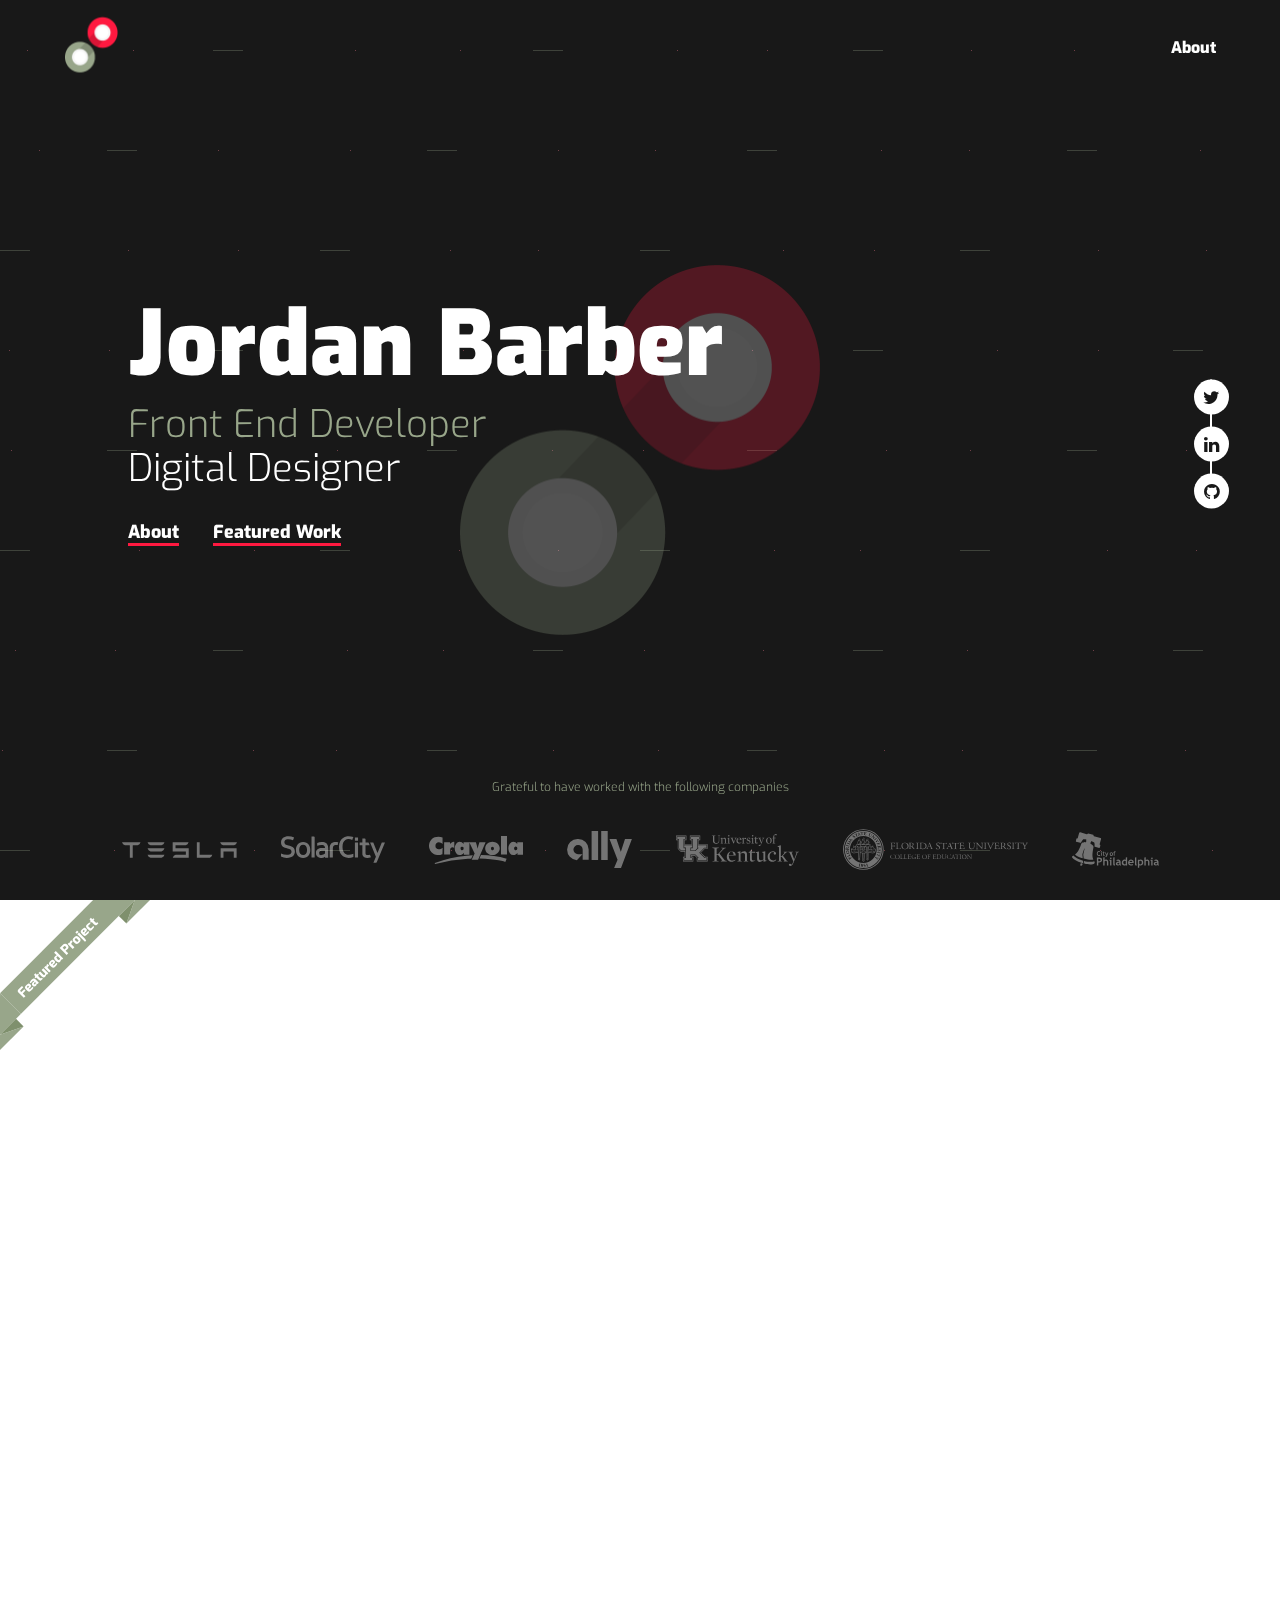
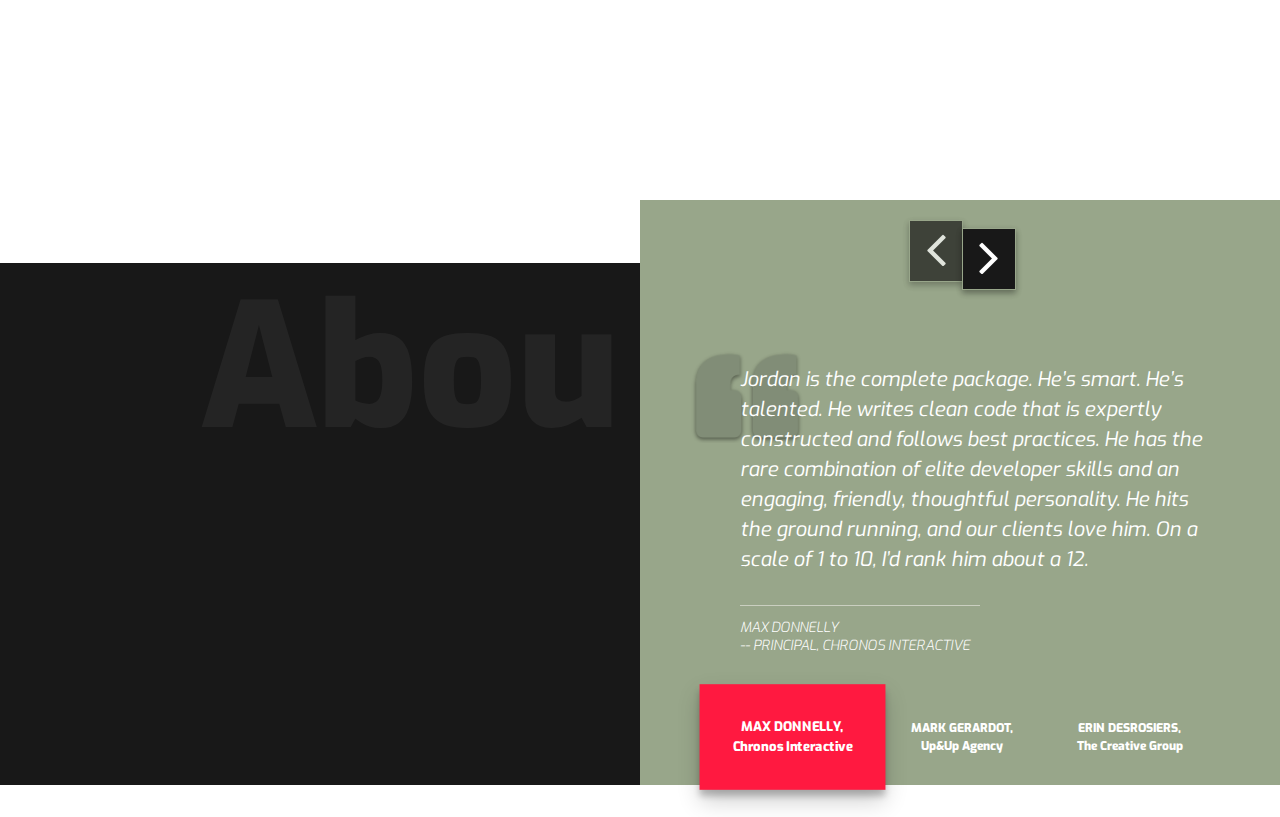
<file: index.html>
<!DOCTYPE html>

<html lang="en-US" >

<head>
    <title>Jordan Barber - Hello world!</title>
    <meta http-equiv="X-UA-compatible" content="IE=edge" />
    <meta charset="utf-8">
    <meta name="viewport" content="width=device-width, initial-scale=1">
    <link rel="apple-touch-icon" href="https://wjbarber3.github.io/portfolio/wp-content/themes/jordan/apple-touch-icon.png">
    <link rel="apple-touch-icon-precomposed" href="https://wjbarber3.github.io/portfolio/wp-content/themes/jordan/apple-touch-icon-precomposed.png">
    <link rel="icon" type="image/png" href="https://wjbarber3.github.io/portfolio/favicon-32x32.png" sizes="32x32">
    <link href="https://fonts.googleapis.com/css?family=Exo:400,400i,800" rel="stylesheet">
    <link rel='dns-prefetch' href='https://wjbarber3.github.io/portfolio' />
<link rel='dns-prefetch' href='//s.w.org' />
		<script type="text/javascript">
			window._wpemojiSettings = {"baseUrl":"https:\/\/s.w.org\/images\/core\/emoji\/2.3\/72x72\/","ext":".png","svgUrl":"https:\/\/s.w.org\/images\/core\/emoji\/2.3\/svg\/","svgExt":".svg","source":{"concatemoji":"https:\/\/wjbarber3.github.io\/portfolio\/wp-includes\/js\/wp-emoji-release.min.js?ver=5.0-alpha-42430"}};
			!function(a,b,c){function d(a,b){var c=String.fromCharCode;l.clearRect(0,0,k.width,k.height),l.fillText(c.apply(this,a),0,0);var d=k.toDataURL();l.clearRect(0,0,k.width,k.height),l.fillText(c.apply(this,b),0,0);var e=k.toDataURL();return d===e}function e(a){var b;if(!l||!l.fillText)return!1;switch(l.textBaseline="top",l.font="600 32px Arial",a){case"flag":return!(b=d([55356,56826,55356,56819],[55356,56826,8203,55356,56819]))&&(b=d([55356,57332,56128,56423,56128,56418,56128,56421,56128,56430,56128,56423,56128,56447],[55356,57332,8203,56128,56423,8203,56128,56418,8203,56128,56421,8203,56128,56430,8203,56128,56423,8203,56128,56447]),!b);case"emoji":return b=d([55358,56794,8205,9794,65039],[55358,56794,8203,9794,65039]),!b}return!1}function f(a){var c=b.createElement("script");c.src=a,c.defer=c.type="text/javascript",b.getElementsByTagName("head")[0].appendChild(c)}var g,h,i,j,k=b.createElement("canvas"),l=k.getContext&&k.getContext("2d");for(j=Array("flag","emoji"),c.supports={everything:!0,everythingExceptFlag:!0},i=0;i<j.length;i++)c.supports[j[i]]=e(j[i]),c.supports.everything=c.supports.everything&&c.supports[j[i]],"flag"!==j[i]&&(c.supports.everythingExceptFlag=c.supports.everythingExceptFlag&&c.supports[j[i]]);c.supports.everythingExceptFlag=c.supports.everythingExceptFlag&&!c.supports.flag,c.DOMReady=!1,c.readyCallback=function(){c.DOMReady=!0},c.supports.everything||(h=function(){c.readyCallback()},b.addEventListener?(b.addEventListener("DOMContentLoaded",h,!1),a.addEventListener("load",h,!1)):(a.attachEvent("onload",h),b.attachEvent("onreadystatechange",function(){"complete"===b.readyState&&c.readyCallback()})),g=c.source||{},g.concatemoji?f(g.concatemoji):g.wpemoji&&g.twemoji&&(f(g.twemoji),f(g.wpemoji)))}(window,document,window._wpemojiSettings);
		</script>
		<style type="text/css">
img.wp-smiley,
img.emoji {
	display: inline !important;
	border: none !important;
	box-shadow: none !important;
	height: 1em !important;
	width: 1em !important;
	margin: 0 .07em !important;
	vertical-align: -0.1em !important;
	background: none !important;
	padding: 0 !important;
}
</style>
<link rel='stylesheet' id='main_css-css'  href='https://wjbarber3.github.io/portfolio/wp-content/themes/jordan/compiled_css/main.style.css?ver=1515553202' type='text/css' media='screen' />
<link rel='stylesheet' id='aos_style-css'  href='https://wjbarber3.github.io/portfolio/wp-content/themes/jordan/aos/aos.css?ver=1499559636' type='text/css' media='screen' />
<link rel='stylesheet' id='font_awesome-css'  href='https://wjbarber3.github.io/portfolio/wp-content/themes/jordan/font-awesome/font-awesome.min.css?ver=1460730994' type='text/css' media='screen' />
<script type='text/javascript' src='https://wjbarber3.github.io/portfolio/wp-includes/js/jquery/jquery.js?ver=1.12.4'></script>
<script type='text/javascript' src='https://wjbarber3.github.io/portfolio/wp-includes/js/jquery/jquery-migrate.min.js?ver=1.4.1'></script>
<script type='text/javascript' src='https://wjbarber3.github.io/portfolio/wp-content/themes/jordan/aos/aos.js?ver=1499559636'></script>
<script type='text/javascript' src='https://wjbarber3.github.io/portfolio/wp-content/themes/jordan/js/main.js?ver=1515115408'></script>
<link rel='https://api.w.org/' href='https://wjbarber3.github.io/portfolio/wp-json/' />
<link rel="EditURI" type="application/rsd+xml" title="RSD" href="https://wjbarber3.github.io/portfolio/xmlrpc.php?rsd" />
<link rel="wlwmanifest" type="application/wlwmanifest+xml" href="https://wjbarber3.github.io/portfolio/wp-includes/wlwmanifest.xml" /> 
<meta name="generator" content="WordPress 5.0-alpha-42430" />
</head>

<body class="home blog hello-world" >

<svg xmlns="http://www.w3.org/2000/svg" style="display:none;">

	<!-- Main logo -->
	<symbol id="logo" viewbox="0 0 53.4 55">
	</symbol>

	<!-- Tesla -->
	<symbol id="tesla" viewbox="0 0 114.77 15.7">
		<path fill-rule="evenodd" d="M98.44 6.13l15.94.02v9.49h-2.83V9.3h-10.28v6.34h-2.83V6.13M53.42 3.1h10.1A4.29 4.29 0 0 0 66.47 0H50.59v9.29h13.14v3.25H53.56a4.53 4.53 0 0 0-2.92 3l-.05.12h16V6.21H53.42V3.1zM87.66 15.58a4.3 4.3 0 0 0 2.48-3.08H77.5L77.52 0h-2.83v15.54h13zM100.91 3.14h10.93A4.51 4.51 0 0 0 114.77 0H97.89a4.63 4.63 0 0 0 3 3.09zM28.46 3.2h10.95a4.66 4.66 0 0 0 3-3.14H25.49a4.66 4.66 0 0 0 3 3.14zM28.46 15.68h10.95a4.66 4.66 0 0 0 3-3.15H25.49a4.66 4.66 0 0 0 3 3.15zM0 0a4.68 4.68 0 0 0 3 3.15h4.6l.23.11V15.7h2.88V3.26l.26-.11h4.61A4.7 4.7 0 0 0 18.5 0H0zM28.46 9.3h10.95a4.65 4.65 0 0 0 3-3.14H25.49a4.66 4.66 0 0 0 3 3.14z"/>
	</symbol>

	<symbol id="solarcity" viewbox="0 0 103.33 26.41">
		<g><path d="M33.45 1.15a.8.8 0 0 0-.78-.78h-2.35v20.87h3.13zM40.55 5.79a10.85 10.85 0 0 0-4.59 1v2.76a11.39 11.39 0 0 1 4.38-.94c1.51 0 3.44.47 3.44 3h-3.23c-3.34 0-5.85 1.62-5.85 5a4.75 4.75 0 0 0 5.06 5 5.94 5.94 0 0 0 4-1.3v1h3.13v-9.67c-.03-4.18-2.58-5.85-6.34-5.85zm3.18 11.43a5.47 5.47 0 0 1-3.5 1.57 2.06 2.06 0 0 1-2.3-2.19c0-.84.26-2.19 2.71-2.19h3.08v2.82zM29.12 13.67c0-3.86-2.12-7.88-7.12-7.88s-7.15 4-7.15 7.88S17 21.55 22 21.55s7.12-4.01 7.12-7.88zm-11.06 0c0-3.24 1.62-5.11 3.91-5.11s3.91 1.88 3.91 5.11-1.56 5.07-3.88 5.07-3.94-1.83-3.94-5.07zM73.43 6.16h3.13v15.08h-3.13zM86.16 18.74c-1.25 0-2.19-.47-2.19-1.88V9h4.12l-1.15-2.84H84V3a.8.8 0 0 0-.78-.78h-2.38v3.94h-2.72V9h2.71v8.51c0 1.83 1.15 4.07 4.8 4.07a8.93 8.93 0 0 0 3.76-.78c-.16-.47-.83-2-1-2.45a6.13 6.13 0 0 1-2.23.39zM51.51 11.64c0-2.56 1.93-3 3.44-3a12.78 12.78 0 0 1 1.41.1 12.22 12.22 0 0 1 .26-1.57c.1-.42.21-.78.31-1.15a9.87 9.87 0 0 0-2.24-.21c-3.76 0-6.31 1.67-6.31 5.84v9.6h3.13v-9.6zM100.15 6.16l-4.28 10.59-4.18-10.59h-3.18l5.79 14.35-2.51 5.9h2.66a.7.7 0 0 0 .68-.42l8.19-19.83zM67.06 21.55a14.74 14.74 0 0 0 4.85-1v-3.12a11.74 11.74 0 0 1-4.8 1.1c-1.1 0-6-.47-6-7.78s4.85-7.88 6-7.88a9.62 9.62 0 0 1 3.71.78c.1-.31 1.1-2.82 1.1-2.82A17.06 17.06 0 0 0 67.11 0c-1.77 0-9.5.83-9.5 10.8s7.47 10.75 9.45 10.75zM73.43 1.36h3.13v3.18h-3.13zM7.41 9.19c-2.66-.68-4-1.25-4-3 0-1.41.63-3.08 3.91-3.08a11.57 11.57 0 0 1 4.59 1c.2-.46 1.09-2.86 1.09-2.86A12.92 12.92 0 0 0 7.2 0C3.13 0 .05 2.19.05 6.26s2.87 5.11 6.37 5.9c2.82.63 4 1.3 4 3.13s-.73 3.24-4.49 3.24A12.47 12.47 0 0 1 0 17.12v3.13a11.93 11.93 0 0 0 5.79 1.36c5.95 0 8-3.18 8-6.37-.01-4.18-2.88-5.32-6.38-6.05z"/></g>
	</symbol>

	<symbol id="crayola" viewbox="0 0 93.85 27.83">
		<path d="M21.13 13.64a2.48 2.48 0 0 1 .63-1.78 2.57 2.57 0 0 1 1.78-.59 3.53 3.53 0 0 1 .78.15 8 8 0 0 1 .93.37v-6a.34.34 0 0 1-.19 0h-.26a4.09 4.09 0 0 0-2.11.56 5.38 5.38 0 0 0-1.74 1.59V6.19h-5.83v12.34h6zM9.34 19a9.49 9.49 0 0 0 2-.19 11.09 11.09 0 0 0 2.08-.63l.19-6.56a9.24 9.24 0 0 1-2 1.19 4.93 4.93 0 0 1-1.85.41 3.3 3.3 0 0 1-2.41-.93 3.31 3.31 0 0 1-.89-2.45 3.42 3.42 0 0 1 .92-2.54 3.35 3.35 0 0 1 2.48-1 4.68 4.68 0 0 1 1.89.41A7.52 7.52 0 0 1 13.53 8V1.52a10.08 10.08 0 0 0-2-.67A9.65 9.65 0 0 0 9.41.63a10.33 10.33 0 0 0-3.74.67 8 8 0 0 0-3 1.93 9.31 9.31 0 0 0-2 3A9.74 9.74 0 0 0 0 9.82a9.11 9.11 0 0 0 1.19 4.67 9.45 9.45 0 0 0 3.52 3.41 9.24 9.24 0 0 0 2.15.82 10.65 10.65 0 0 0 2.48.28zM56.11 12.38a7.43 7.43 0 0 0 .19 1.56c.11.37.26.74.41 1.11a6.27 6.27 0 0 0 1.71 2.22 6.53 6.53 0 0 0 2.26 1.3 7.74 7.74 0 0 0 2.67.41 8 8 0 0 0 2.65-.41 6.62 6.62 0 0 0 2.22-1.3A6.16 6.16 0 0 0 70 15a6.3 6.3 0 0 0 0-5.34 6 6 0 0 0-1.67-2.19A6.54 6.54 0 0 0 66 6.23a8 8 0 0 0-2.71-.45 7.75 7.75 0 0 0-2.67.45 6.54 6.54 0 0 0-2.26 1.3 6.15 6.15 0 0 0-1.71 2.19 10.46 10.46 0 0 0-.41 1.15 6.55 6.55 0 0 0-.13 1.51zm6.15-1.19a1.46 1.46 0 0 1 1.07-.48 1.4 1.4 0 0 1 1.08.48 1.7 1.7 0 0 1 .41 1.19 2 2 0 0 1-.41 1.22 1.44 1.44 0 0 1-2.15 0 1.79 1.79 0 0 1-.37-1.22 1.69 1.69 0 0 1 .38-1.19zM88.1 7.82a5.42 5.42 0 0 0-1.52-1.41l-.22-.11a4.46 4.46 0 0 0-5.71 1.33 7.82 7.82 0 0 0-1.37 4.82 7.56 7.56 0 0 0 1.41 4.71A4.38 4.38 0 0 0 84.28 19a3.88 3.88 0 0 0 2.15-.56.28.28 0 0 0 .15-.07 6.64 6.64 0 0 0 1.74-1.67v1.85h5.52V6.19H88.1zm-.41 5.78a1.42 1.42 0 0 1-1.11.48 1.39 1.39 0 0 1-1.11-.52 1.74 1.74 0 0 1-.47-1.25 1.81 1.81 0 0 1 .47-1.31 1.36 1.36 0 0 1 1.11-.48 1.31 1.31 0 0 1 1.11.48 1.69 1.69 0 0 1 .44 1.26 1.9 1.9 0 0 1-.44 1.34zM56.52 6.19h-6.19l-.93 3.08c-.07.26-.19.7-.33 1.26s-.33 1.3-.52 2.26a31.3 31.3 0 0 0-.78-3.3.28.28 0 0 1 0-.15l-.93-3.15h-6.51v.15l5.26 11.12-3 6.12H49l7.3-16.95zM40.25 6.19h-5.71v1.63A5.42 5.42 0 0 0 33 6.41l-.2-.11a4.41 4.41 0 0 0-5.67 1.33 7.83 7.83 0 0 0-1.41 4.82 7.35 7.35 0 0 0 1.45 4.71A4.26 4.26 0 0 0 30.73 19a3.88 3.88 0 0 0 2.15-.56.19.19 0 0 0 .15-.07 6.12 6.12 0 0 0 1.74-1.67v1.85h5.56V6.26zm-6.08 7.41a1.56 1.56 0 0 1-1.15.48 1.44 1.44 0 0 1-1.11-.52 1.9 1.9 0 0 1-.41-1.26 2 2 0 0 1 .41-1.3 1.41 1.41 0 0 1 1.09-.44 1.31 1.31 0 0 1 1.11.48 1.69 1.69 0 0 1 .44 1.26 2.08 2.08 0 0 1-.38 1.3zM71.9 0h6v18.53h-6zM50.37 22.52c16.4.31 25.76 3.3 25.79 3.27l1.37-3.15A93.74 93.74 0 0 0 51.89 19z"/><path d="M37.43 19.61a122.17 122.17 0 0 0-31.61 7.22v1h.3a173.35 173.35 0 0 1 32.65-5.08c1.13-.07 2.23-.11 3.31-.15l1.68-3.43c-2.16.1-4.28.25-6.33.44z"/>
	</symbol>

	<symbol id="ally" viewbox="0 0 64.59 36.89">
		<path d="M24.43 0h6.48v28.88h-6.48zM34 0h6.48v28.88H34zM64.59 8L53.74 36.89h-6.87l3.43-8.31L42.27 8h6.91l4.33 12.57h.08L57.72 8zM21.48 18.55a10.41 10.41 0 0 0-10.74-10.6A10.41 10.41 0 0 0 0 18.55 10.39 10.39 0 0 0 9.72 29.1l5.55-6h-4.42a4.55 4.55 0 1 1 0-9.1 4.56 4.56 0 0 1 4.67 4.55v10.2h6z">
	</symbol>

	<symbol id="uk" viewbox="0 0 122.29 31.84">
		<g><path d="M9.18 14.14H7.49V5h1.7V2.69h-8V5h1.7v9.18l2.3 2.26h4zm5.72 2.26h4l2.3-2.26V5H23V2.69h-8.1V5h1.73v9.18H14.9z"/><path d="M23.09 18.56l5-5h2.26v-2.3h-8.56v2.3h.86L19.23 17h-4.89v-3.46h1.73v-2.3h-8v2.3h1.71v10.31H8.05v2.33h8v-2.33h-1.71v-3.42h4.89l3.43 3.43h-.86v2.33h8.58v-2.34h-2z"/><path d="M28.94 22.72l-4.16-4.16 3.86-3.86h2.86v-4.59h-9.18v-4h1.73V1.56H13.74v4.59h1.73v4H8.58v-4h1.73V1.56H0v4.59h1.73v8.58l2.86 2.87h4v5.12h-1.7v4.59H17.2v-4.59h-1.73v-1.16h3.16l2 2v3.73h10.88v-4.57zm2 4h-9.71v-3.4L18.93 21h-4v2.3h1.73v3.39H7.45v-3.37h1.73V17H4.89l-2.56-2.53V5.56H.6V2.13h9.18v3.43H8.05v5.16h8V5.56h-1.71V2.13h9.15v3.43h-1.73v5.16h9.18v3.43h-2.56L24 18.56l4.72 4.72H31zM41.59 1.73v-.2h2.36v.2l-1 .33v4.79a2.41 2.41 0 0 1-.2 1.15 2.77 2.77 0 0 1-.63.86 3.08 3.08 0 0 1-1 .57 3.48 3.48 0 0 1-1.2.2 3.69 3.69 0 0 1-2.3-.67 2.41 2.41 0 0 1-.83-2V2l-1.19-.27v-.2h3.69v.2L38.06 2v4.62a3.54 3.54 0 0 0 .13 1.1 1.67 1.67 0 0 0 1.23 1.13 4.89 4.89 0 0 0 1.07.15 1.93 1.93 0 0 0 .93-.2 1.91 1.91 0 0 0 1-1.3 4.19 4.19 0 0 0 .13-.93V2.06l-1-.33zM49.7 9l.8.23v.17h-2.63v-.18l.77-.22V5.89a1.74 1.74 0 0 0-.27-1 1 1 0 0 0-.9-.33 2.21 2.21 0 0 0-.7.1 3.77 3.77 0 0 0-.67.3V9l.77.23v.17h-2.59v-.15l.8-.23V4.69l-.8-.53v-.07L46 3.66v1a3.12 3.12 0 0 1 2.1-1 1.46 1.46 0 0 1 .7.13 1.34 1.34 0 0 1 .47.37 1.6 1.6 0 0 1 .27.53 2 2 0 0 1 .07.63V9zM51.13 4.19v-.1l1.8-.43V9l.83.23v.17h-2.69v-.18l.86-.22V4.69zM52 1.33a.62.62 0 0 1 .53-.23.6.6 0 0 1 .47.2.66.66 0 0 1 .2.47.82.82 0 0 1-.2.53.62.62 0 0 1-.53.23.6.6 0 0 1-.47-.2.68.68 0 0 1-.2-.5.52.52 0 0 1 .2-.5zm5.59 6.75l.63-1.6.78-2.12-.78-.36v-.17h2.16V4l-.9.37-2.1 5.12h-.3l-2.2-5.22-.75-.27v-.17H57V4l-.86.27zM61.28 6a6 6 0 0 0 .1 1.13 2.93 2.93 0 0 0 .33.86 1.63 1.63 0 0 0 .6.57 1.8 1.8 0 0 0 .9.2 3.63 3.63 0 0 0 .86-.1 4.86 4.86 0 0 0 .93-.34l.07.13a6.81 6.81 0 0 1-1.1.83 2.27 2.27 0 0 1-1.13.27 2.93 2.93 0 0 1-1.1-.2 2.53 2.53 0 0 1-.86-.6 3.15 3.15 0 0 1-.57-.9 3.29 3.29 0 0 1-.2-1.16 3.48 3.48 0 0 1 .2-1.2 3.08 3.08 0 0 1 .57-1 2.33 2.33 0 0 1 .86-.63 2.91 2.91 0 0 1 1.06-.23 3.14 3.14 0 0 1 1 .17 2.37 2.37 0 0 1 .73.5 1.92 1.92 0 0 1 .43.77 2.94 2.94 0 0 1 .13 1h-3.81zM64 5.69a3 3 0 0 0-.33-1.26.93.93 0 0 0-.86-.5 1.18 1.18 0 0 0-.57.13 1.62 1.62 0 0 0-.47.37 3.16 3.16 0 0 0-.33.57 2.59 2.59 0 0 0-.17.77zm5.59-.86a.56.56 0 0 1-.47.2.7.7 0 0 1-.43-.17.78.78 0 0 1-.23-.47 1.13 1.13 0 0 0-.67.27 1.28 1.28 0 0 0-.43.53V9l.86.23v.17h-2.68v-.18l.8-.23v-4.3l-.8-.53v-.07l1.73-.43v1.2A2.61 2.61 0 0 1 68 4a1.42 1.42 0 0 1 .86-.33.9.9 0 0 1 .63.2.68.68 0 0 1 .2.5.4.4 0 0 1-.13.47zm4.32 3.63a1.88 1.88 0 0 1-1.13 1 2.3 2.3 0 0 1-.83.13 7 7 0 0 1-.86-.07 3 3 0 0 1-.83-.27v-1.6h.27a2.88 2.88 0 0 0 .73 1.23 1.23 1.23 0 0 0 .93.37 1.06 1.06 0 0 0 .81-.3 1 1 0 0 0 .3-.77.92.92 0 0 0-.1-.43.94.94 0 0 0-.3-.33 1.79 1.79 0 0 0-.43-.23l-.5-.2a4.33 4.33 0 0 1-.57-.27 2.61 2.61 0 0 1-.5-.33 2.29 2.29 0 0 1-.4-.39 1.19 1.19 0 0 1-.13-.63 1.74 1.74 0 0 1 .13-.7 1.32 1.32 0 0 1 .4-.53 1.81 1.81 0 0 1 .6-.37 2 2 0 0 1 .8-.13 6.5 6.5 0 0 1 .77.07 2.4 2.4 0 0 1 .67.17v1.4l-.23.07a3.11 3.11 0 0 0-.73-1.06 1.22 1.22 0 0 0-.78-.4.91.91 0 0 0-.67.23.8.8 0 0 0-.27.63.67.67 0 0 0 .13.43 1.43 1.43 0 0 0 .3.33 1.79 1.79 0 0 0 .43.23 3.36 3.36 0 0 1 .5.23 4.33 4.33 0 0 1 .57.27 1.86 1.86 0 0 1 .5.33 1.75 1.75 0 0 1 .37.47 1.27 1.27 0 0 1 .13.63 1 1 0 0 1-.1.77zm1-4.26v-.1l1.8-.43V9l.83.23v.17h-2.65v-.18l.86-.22V4.69zm.86-2.86a.62.62 0 0 1 .53-.23.6.6 0 0 1 .47.2.66.66 0 0 1 .2.47.82.82 0 0 1-.2.53.66.66 0 0 1-.53.23.6.6 0 0 1-.47-.2.68.68 0 0 1-.2-.5.52.52 0 0 1 .25-.51zm5 8a2.83 2.83 0 0 1-.86.17 1.24 1.24 0 0 1-1-.3 1.52 1.52 0 0 1-.27-1V4.39h-.86v-.16l1-.63.73-1.13h.2v1.4h1.86v.53h-1.86v3.35a2.37 2.37 0 0 0 0 .53.63.63 0 0 0 .23.37 1.94 1.94 0 0 0 .9.13h.33a1.49 1.49 0 0 0 .37 0v.13a2.56 2.56 0 0 1-.8.4zm3.83 1.16Q84 12 83 12a.74.74 0 0 1-.63-.23.66.66 0 0 1-.2-.47.59.59 0 0 1 .2-.43.7.7 0 0 1 .43-.17.72.72 0 0 1 .47.17 1.7 1.7 0 0 1 .4.43 3 3 0 0 0 .63-1l.37-.8-2.13-5.24-.77-.26v-.17h2.79V4l-.86.27 1.43 3.83h.07l1.33-3.73-.76-.37v-.17h2.1V4l-.87.36-2.4 6.09zM95 7.65a3.08 3.08 0 0 1-.57 1 2.78 2.78 0 0 1-.93.67 2.91 2.91 0 0 1-1.23.27 2.85 2.85 0 0 1-1.2-.23 2.77 2.77 0 0 1-.86-.63 3 3 0 0 1-.53-1 3.48 3.48 0 0 1-.17-1.2 3.43 3.43 0 0 1 .2-1.16 3.08 3.08 0 0 1 .57-1 3.16 3.16 0 0 1 .93-.67 2.9 2.9 0 0 1 1.23-.23 2.66 2.66 0 0 1 1.2.23 2.77 2.77 0 0 1 .86.63 2.69 2.69 0 0 1 .53 1 3.48 3.48 0 0 1 .17 1.2 3.38 3.38 0 0 1-.2 1.12zm-1.48-3.19a1.41 1.41 0 0 0-1.2-.67 1.3 1.3 0 0 0-1.1.7 3.91 3.91 0 0 0-.47 2.1 4.25 4.25 0 0 0 .13 1.2 2.41 2.41 0 0 0 .37.83 1.5 1.5 0 0 0 .53.5 1.38 1.38 0 0 0 .63.17 1.3 1.3 0 0 0 1.13-.67 3.94 3.94 0 0 0 .46-2.1 3.22 3.22 0 0 0-.48-2.06zm4.23-.17V9l1 .23v.17h-2.9v-.18l.83-.22V4.29h-1.13v-.2l1.13-.33v-.6a3.41 3.41 0 0 1 .27-1.53 2.44 2.44 0 0 1 .73-1A2.34 2.34 0 0 1 99.24 0a1.24 1.24 0 0 1 .77.2.63.63 0 0 1 .27.5.66.66 0 0 1-.17.47.54.54 0 0 1-.47.17 1 1 0 0 1-.57-.2 2.66 2.66 0 0 1-.57-.7 1.42 1.42 0 0 0-.6.77 4.17 4.17 0 0 0-.2 1.46v1.1h1.56v.5h-1.52zM48.6 26.32l1.83.63v.37h-5.85v-.37l1.42-.53-4.39-5.82h-1.22v6l2.16.4v.37H36.1V27l2.13-.4V14.31l-2.13-.4v-.37h6.45v.37l-2.16.4v5.59h1.46l4.79-5.29-1.64-.67v-.37h4.7v.37l-1.93.77-4.59 4.79 5.42 6.82zm3.89-4.82a8.9 8.9 0 0 0 .2 2 4.9 4.9 0 0 0 .61 1.5 2.79 2.79 0 0 0 1.06 1 3.29 3.29 0 0 0 1.56.37 5.85 5.85 0 0 0 1.53-.2 10.15 10.15 0 0 0 1.66-.67l.13.27a9.08 9.08 0 0 1-2 1.46 4.23 4.23 0 0 1-2 .5 4.94 4.94 0 0 1-1.9-.37 4.64 4.64 0 0 1-1.5-1 4.35 4.35 0 0 1-1-1.6 5.84 5.84 0 0 1-.33-2.06 6.36 6.36 0 0 1 .37-2.13 5.53 5.53 0 0 1 1-1.7 4.7 4.7 0 0 1 1.62-1.17 4.4 4.4 0 0 1 1.9-.4 4.9 4.9 0 0 1 1.76.3 3.42 3.42 0 0 1 1.26.86 3.77 3.77 0 0 1 .77 1.33 5.29 5.29 0 0 1 .23 1.66H52.5zm4.76-.63a5.07 5.07 0 0 0-.6-2.23 1.64 1.64 0 0 0-1.5-.86 2 2 0 0 0-1 .23 2.51 2.51 0 0 0-.8.67 4.42 4.42 0 0 0-.6 1 4.11 4.11 0 0 0-.22 1.32l4.72-.17zM70.46 26.65l1.43.4v.27h-4.62V27l1.36-.4v-5.37a3 3 0 0 0-.47-1.83 1.85 1.85 0 0 0-1.56-.6 4.51 4.51 0 0 0-2.43.7v7.19l1.33.4v.27h-4.59V27l1.43-.4v-7.47l-1.4-.9V18l3-.77.1.07v1.73h.1a5.7 5.7 0 0 1 3.73-1.83 3 3 0 0 1 1.26.23 2.72 2.72 0 0 1 .83.67 2.89 2.89 0 0 1 .47 1 4.22 4.22 0 0 1 .13 1.13v6.39zm6.72.57a4.24 4.24 0 0 1-1.53.27 2 2 0 0 1-1.65-.58 2.7 2.7 0 0 1-.43-1.73V18.6h-1.5v-.27l1.7-1.13 1.26-2h.37v2.43h3.29v.93h-3.3v5.89a3.9 3.9 0 0 0 .1 1 1 1 0 0 0 .43.63 3.53 3.53 0 0 0 1.6.27h1.24v.23c-.57.23-1.06.47-1.6.67zM90.19 26.68v.23l-3 .77h-.1v-1.7h-.1a5.7 5.7 0 0 1-3.69 1.83 2.4 2.4 0 0 1-2.06-.9 2.89 2.89 0 0 1-.47-1 4.22 4.22 0 0 1-.13-1.13V19.1l-1.4-.77v-.2l3.13-.77.1.07v6.29a3.13 3.13 0 0 0 .47 1.86 1.85 1.85 0 0 0 1.56.6 4.59 4.59 0 0 0 1.23-.18 6 6 0 0 0 1.2-.53V19l-1.43-.77V18l3.16-.77.1.07v8.78zm9-6.52a1.13 1.13 0 0 1-.83.37 1.05 1.05 0 0 1-.9-.4 1.31 1.31 0 0 1-.33-.9 1.74 1.74 0 0 1 .13-.7 2.31 2.31 0 0 1 .33-.57 3.71 3.71 0 0 0-.9-.1 3.62 3.62 0 0 0-1.33.23 3.25 3.25 0 0 0-1.13.77 3.61 3.61 0 0 0-.8 1.36 5.73 5.73 0 0 0-.3 2 5 5 0 0 0 .23 1.6 4 4 0 0 0 .67 1.3 3 3 0 0 0 1.06.86 3.49 3.49 0 0 0 1.46.3 5.67 5.67 0 0 0 1.53-.2 7 7 0 0 0 1.5-.6l.1.27A6.32 6.32 0 0 1 98 27.08a4.5 4.5 0 0 1-2 .53 5.24 5.24 0 0 1-2-.36 3.67 3.67 0 0 1-1.5-1 4.35 4.35 0 0 1-1-1.6 5.84 5.84 0 0 1-.33-2.06 5.35 5.35 0 0 1 .4-2.1 5 5 0 0 1 1.1-1.7 4.77 4.77 0 0 1 1.66-1.13 5.64 5.64 0 0 1 2.13-.4 3.78 3.78 0 0 1 2.16.57 1.64 1.64 0 0 1 .8 1.4.9.9 0 0 1-.2 1zm10.88 6.42l1.2.47v.27h-4.23V27l.86-.47-2.83-4h-.86v4.06l1.2.4v.27h-4.51V27l1.53-.4V13.27l-1.56-.93v-.2l3.29-.83h.1V22h1l2.83-3.36-1.13-.77v-.2h4v.27l-1.46.57-3.13 3.16 3.79 5zm6.49 2.63c-.7 1.76-1.66 2.63-2.83 2.63a1.39 1.39 0 0 1-1.1-.4 1.21 1.21 0 0 1-.33-.83.9.9 0 0 1 .33-.73 1.05 1.05 0 0 1 .77-.3 1.38 1.38 0 0 1 .83.27 3.57 3.57 0 0 1 .67.73 5.2 5.2 0 0 0 1.13-1.7l.63-1.43-3.76-9.15-1.33-.47v-.27h4.92v.27l-1.49.47 2.54 6.7h.1l2.36-6.54-1.36-.63v-.27h3.69v.27l-1.46.67-4.23 10.71z"/></g>
	</symbol>

	<symbol id="fsu" viewbox="0 0 184.44 40.51">
		<path d="M48 25.72a2.79 2.79 0 0 1 1.82-.56 4.32 4.32 0 0 1 1.16.15c.1 0 .1.05.2.05 0 .15.05.56.1 1a.15.15 0 0 1-.2 0 1.21 1.21 0 0 0-1.37-1 1.82 1.82 0 0 0-1.87 2 2 2 0 0 0 2 2.18 1.37 1.37 0 0 0 1.37-1 .1.1 0 0 1 .15.05 2.35 2.35 0 0 1-.3.91c-.1 0-.15.05-.25.05a4 4 0 0 1-1.06.15 2.78 2.78 0 0 1-1.67-.46 2.07 2.07 0 0 1-1-1.82 2.53 2.53 0 0 1 .92-1.7zm3.8 1.82a2.3 2.3 0 0 1 2.38-2.33 2.22 2.22 0 0 1 2.33 2.28 2.26 2.26 0 0 1-2.33 2.33 2.32 2.32 0 0 1-2.38-2.27zm4 .1c0-1.11-.51-2.28-1.77-2.28-.71 0-1.57.46-1.57 1.92 0 1 .46 2.28 1.77 2.28.77.01 1.57-.56 1.57-1.91zm1.82-1.37c0-.71 0-.81-.46-.86H57c-.05-.05-.05-.15 0-.15h1.67c.05 0 .05.15 0 .15h-.15c-.41.05-.41.15-.41.86v2.33c0 .41 0 .61.15.71s.2.15.71.15a1.76 1.76 0 0 0 .81-.1 1.46 1.46 0 0 0 .46-.66.1.1 0 0 1 .15.05 4.77 4.77 0 0 1-.3.91H57c-.05 0-.05-.1 0-.15h.2c.41-.05.41-.15.41-.81v-2.42zm3.7 0c0-.71 0-.81-.46-.86h-.15c-.05-.05-.05-.15 0-.15h1.67c.05 0 .05.15 0 .15h-.15c-.41.05-.41.15-.41.86v2.33c0 .41 0 .61.15.71s.2.15.71.15a1.76 1.76 0 0 0 .81-.1 1.46 1.46 0 0 0 .46-.66.1.1 0 0 1 .15.05 4.77 4.77 0 0 1-.3.91h-3.14c-.05 0-.05-.1 0-.15h.2c.41-.05.41-.15.41-.81v-2.42zm3.7 0c0-.71 0-.81-.41-.86h-.1c-.05-.05-.05-.15 0-.15h3a3.77 3.77 0 0 1 .1.91c-.05.05-.15.05-.15 0-.1-.3-.15-.56-.51-.61a2.28 2.28 0 0 0-.66-.05h-.46c-.2 0-.2 0-.2.25v1.32c0 .2 0 .2.2.2h.41a1.28 1.28 0 0 0 .56-.05.35.35 0 0 0 .15-.25l.05-.25c.05-.05.15-.05.15 0s-.05.41-.05.66.05.51.05.66-.15.05-.15 0l-.05-.25c-.05-.1-.05-.2-.2-.25a1.27 1.27 0 0 0-.51-.05h-.41c-.2 0-.2 0-.2.2v1a1.3 1.3 0 0 0 .1.71c.1.1.2.15.81.15a2.51 2.51 0 0 0 .86-.1 1.54 1.54 0 0 0 .46-.66.1.1 0 0 1 .15.05 3.84 3.84 0 0 1-.3.91h-3.3c-.05 0-.05-.1 0-.15h.2c.41-.05.41-.15.41-.81zM72.36 29q0 .38.15.46v.1c-.1 0-.2.05-.3.05a4.7 4.7 0 0 1-1.22.15A2.6 2.6 0 0 1 69 29a2.06 2.06 0 0 1-.61-1.52 2.36 2.36 0 0 1 .61-1.56 2.83 2.83 0 0 1 2.13-.76 3 3 0 0 1 .86.1 1.26 1.26 0 0 0 .41.05c0 .2.05.56.1 1 0 .05-.15.05-.2 0a1.26 1.26 0 0 0-1.37-1A1.76 1.76 0 0 0 69 27.24c0 1.27.66 2.28 2 2.28.41 0 .66-.1.71-.2s.05-.15.05-.41v-.25c0-.56 0-.61-.46-.66H71c-.05-.05-.05-.15 0-.15h1.67a.09.09 0 0 1 0 .15h-.1c-.3.05-.3.2-.3.56V29zm1.52-2.73c0-.71 0-.81-.41-.86h-.1c-.05-.05-.05-.15 0-.15h3a3.77 3.77 0 0 1 .1.91c-.05.05-.15.05-.15 0-.1-.3-.15-.56-.51-.61a2.28 2.28 0 0 0-.66-.05h-.46c-.2 0-.2 0-.2.25v1.32c0 .2 0 .2.2.2h.41a1.28 1.28 0 0 0 .56-.05.35.35 0 0 0 .14-.23l.05-.25c.05-.05.15-.05.15 0s-.05.41-.05.66.05.51.05.66-.15.05-.15 0l-.05-.25c-.05-.1-.05-.2-.2-.25a1.27 1.27 0 0 0-.51-.05h-.41c-.2 0-.2 0-.2.2v1a1.3 1.3 0 0 0 .1.71c.1.1.2.15.81.15a2.51 2.51 0 0 0 .86-.1 1.54 1.54 0 0 0 .46-.66.1.1 0 0 1 .15.05 3.84 3.84 0 0 1-.3.91h-3.29c-.05 0-.05-.1 0-.15h.2c.41-.05.41-.15.41-.81v-2.54zm5 1.27a2.3 2.3 0 0 1 2.38-2.33 2.22 2.22 0 0 1 2.33 2.28 2.26 2.26 0 0 1-2.33 2.33 2.32 2.32 0 0 1-2.37-2.27zm4 .1c0-1.11-.51-2.28-1.77-2.28-.71 0-1.57.46-1.57 1.92 0 1 .46 2.28 1.77 2.28.82.01 1.58-.56 1.58-1.91zm2.38-.51c0 .2 0 .2.2.2h.46a1.43 1.43 0 0 0 .56-.05.35.35 0 0 0 .15-.25l.05-.25c.05-.05.15-.05.15 0s-.05.41-.05.66.05.51.05.66a.09.09 0 0 1-.15 0l-.05-.25a.51.51 0 0 0-.2-.25 1.27 1.27 0 0 0-.51-.05h-.46c-.2 0-.2 0-.2.2v.91c0 .71 0 .81.41.81h.2c.05.05.05.15 0 .15h-1.66c-.05 0-.05-.1 0-.15h.15c.41-.05.41-.15.41-.81v-2.38c0-.71 0-.81-.41-.86h-.1c-.05-.05-.05-.15 0-.15h2.89v.86c0 .05-.1.05-.15 0-.05-.3-.15-.56-.46-.61a2.28 2.28 0 0 0-.66-.05h-.41c-.2 0-.2 0-.2.25v1.42zm4.74-.85c0-.71 0-.81-.41-.86h-.1c-.05-.05-.05-.15 0-.15h3a3.77 3.77 0 0 1 .1.91c-.05.05-.15.05-.15 0-.1-.3-.15-.56-.51-.61a2.28 2.28 0 0 0-.66-.05h-.46c-.2 0-.2 0-.2.25v1.32c0 .2 0 .2.2.2h.41a1.28 1.28 0 0 0 .56-.05.35.35 0 0 0 .12-.24l.05-.25c.05-.05.15-.05.15 0s-.05.41-.05.66.05.51.05.66-.15.05-.15 0l-.05-.25c-.05-.1-.05-.2-.2-.25a1.27 1.27 0 0 0-.51-.05h-.41c-.2 0-.2 0-.2.2v1a1.3 1.3 0 0 0 .1.71c.1.1.2.15.81.15a2.51 2.51 0 0 0 .86-.1 1.54 1.54 0 0 0 .46-.66.1.1 0 0 1 .15.05 3.84 3.84 0 0 1-.3.91h-3.29c-.05 0-.05-.1 0-.15h.2c.41-.05.41-.15.41-.81v-2.54zm3.9-.15c0-.46-.05-.61-.3-.66h-.15c-.05-.05-.05-.15 0-.15.56-.05 1.11-.05 1.67-.05a4.48 4.48 0 0 1 1.47.2 2 2 0 0 1 1.37 2 2.14 2.14 0 0 1-1.16 2 3 3 0 0 1-1.47.3c-.41 0-.86-.05-1.06-.05h-.81c-.05 0-.05-.1 0-.15h.15c.41-.05.41-.15.41-.81v-2.63zm.56 2.38c0 .35 0 .56.15.71s.41.25.81.25c1.32 0 1.87-.86 1.87-2.08a1.89 1.89 0 0 0-2.08-2 1.24 1.24 0 0 0-.66.1c-.05.05-.05.2-.05.51v2.48zm7.8-1.57a5.36 5.36 0 0 0-.1-1.37c-.05-.1-.15-.1-.35-.15h-.15c-.05-.05-.05-.15 0-.15h1.47a.09.09 0 0 1 0 .15h-.15a.39.39 0 0 0-.35.15 5.36 5.36 0 0 0-.1 1.37v.76a2.31 2.31 0 0 1-.46 1.57 1.8 1.8 0 0 1-1.27.51 2.17 2.17 0 0 1-1.27-.35 1.88 1.88 0 0 1-.53-1.58v-1.57c0-.71 0-.81-.41-.86h-.15c-.05-.05-.05-.15 0-.15h1.62c.05 0 .05.15 0 .15h-.16c-.41.05-.41.15-.41.86v1.42c0 1.06.35 1.77 1.37 1.77s1.32-.76 1.32-1.77v-.76zm2.08-1.22a2.79 2.79 0 0 1 1.82-.56 4.32 4.32 0 0 1 1.16.15c.1 0 .1.05.2.05 0 .15.05.56.1 1a.15.15 0 0 1-.2 0 1.21 1.21 0 0 0-1.37-1 1.82 1.82 0 0 0-1.87 2 2 2 0 0 0 2 2.18 1.37 1.37 0 0 0 1.37-1 .1.1 0 0 1 .15.05 2.35 2.35 0 0 1-.3.91c-.1 0-.15.05-.25.05a4 4 0 0 1-1.06.15 2.78 2.78 0 0 1-1.67-.46 2.07 2.07 0 0 1-1-1.82 2.74 2.74 0 0 1 .89-1.7zm6.23 2.43c-.05-.15-.05-.15-.25-.15h-1c-.15 0-.2 0-.25.15l-.25.71a2.3 2.3 0 0 0-.15.56c0 .1.05.1.2.15h.2c.05.05.05.15 0 .15h-1.37c-.05-.05-.05-.15 0-.15h.2a.47.47 0 0 0 .41-.3c.1-.3.3-.76.61-1.47l.66-1.82c.1-.25.15-.35.1-.46a.91.91 0 0 0 .35-.25c.05 0 .1 0 .1.05l.3.91.91 2.68c.2.56.3.66.56.71h.2c.05.05.05.15 0 .15h-1.57c-.05-.05-.05-.15 0-.15h.2c.15 0 .25-.05.25-.1a2.06 2.06 0 0 0-.1-.35zm-1.32-.61c-.05.15-.05.15.15.15h.81c.2 0 .2-.05.15-.2l-.36-1.06a1.71 1.71 0 0 0-.15-.41c0 .05-.1.2-.15.41zm4.75 1.12c0 .71 0 .81.41.81h.2c.05.05.05.15 0 .15h-1.77c-.05 0-.05-.15 0-.15h.25c.41-.05.41-.15.41-.81v-3c0-.2 0-.2-.2-.2h-.35c-.3 0-.66 0-.81.15a2.38 2.38 0 0 0-.3.46.1.1 0 0 1-.15-.05 7.4 7.4 0 0 0 .25-1h.1c.05.2.25.2.56.2h2.68c.35 0 .41 0 .51-.2h.1a7.61 7.61 0 0 0-.1 1c-.05.05-.15.05-.15 0a.86.86 0 0 0-.15-.51 1.42 1.42 0 0 0-.76-.15h-.46c-.2 0-.2 0-.2.2v3.09zm2.78-2.38c0-.71 0-.81-.41-.86h-.15c-.05-.05-.05-.15 0-.15h1.67c.05 0 .05.15 0 .15h-.15c-.41.05-.41.15-.41.86v2.38c0 .71 0 .81.41.86h.15c.05.05.05.15 0 .15h-1.67c-.05 0-.05-.1 0-.15h.15c.41-.05.41-.15.41-.86zm1.72 1.27a2.3 2.3 0 0 1 2.38-2.33 2.22 2.22 0 0 1 2.33 2.28 2.26 2.26 0 0 1-2.33 2.33 2.29 2.29 0 0 1-2.4-2.28zm4 .1c0-1.11-.51-2.28-1.77-2.28-.71 0-1.57.46-1.57 1.92 0 1 .46 2.28 1.77 2.28.8 0 1.55-.57 1.55-1.92zm5.42.91v1.16c0 .05-.05.05-.1.05s-.25-.35-.86-1L125.37 27c-.2-.2-.61-.76-.76-.91a1.12 1.12 0 0 0-.05.46V28a5.78 5.78 0 0 0 .1 1.37.48.48 0 0 0 .35.1h.2c.05.05.05.15 0 .15h-1.47a.09.09 0 0 1 0-.15h.2a.31.31 0 0 0 .3-.15 6 6 0 0 0 .1-1.37V26a.51.51 0 0 0-.15-.46.57.57 0 0 0-.41-.15h-.1c-.05-.05-.05-.15 0-.15h1.06a11.17 11.17 0 0 0 1.11 1.47l.66.71c.46.51.81.91 1.11 1.22.05-.05.05-.15.05-.3v-1.4a3.91 3.91 0 0 0-.15-1.37.8.8 0 0 0-.41-.15H127c-.05-.05-.05-.15 0-.15h1.52a.09.09 0 0 1 0 .15h-.1c-.2.05-.35.1-.35.15a6 6 0 0 0-.1 1.37v1.62zm-79-12.3c0 .25.05.25.35.25H50a3.39 3.39 0 0 0 .86-.05.41.41 0 0 0 .25-.35l.1-.35a.23.23 0 0 1 .25 0c0 .2-.05.61-.05 1s.05.71.05.91a.23.23 0 0 1-.25 0l-.1-.35a.54.54 0 0 0-.3-.35 2.92 2.92 0 0 0-.76-.05h-.71c-.3 0-.35 0-.35.25v1.32c0 1 0 1.11.61 1.16l.35.05a.23.23 0 0 1 0 .25c-.61 0-1-.05-1.37-.05a10.58 10.58 0 0 0-1.27.05c-.05-.05-.1-.2 0-.25l.25-.05c.61-.05.61-.2.61-1.16V15c0-1 0-1.11-.61-1.22h-.15a.23.23 0 0 1 0-.25c.41 0 .76.05 1.16.05h1.87a8 8 0 0 0 1.37-.05 9.77 9.77 0 0 0 .05 1.27.22.22 0 0 1-.25.05c-.1-.41-.2-.76-.71-.91a4.94 4.94 0 0 0-1-.05h-.61c-.3 0-.3 0-.3.35v2zm4.6-1.26c0-1 0-1.16-.66-1.22h-.25a.23.23 0 0 1 0-.25c.56 0 .91.05 1.32.05a11.46 11.46 0 0 0 1.27-.05c.05.05.1.2 0 .25h-.25c-.61.05-.61.2-.61 1.22v3.29c0 .61.05.86.2 1s.3.2 1.11.2a4.47 4.47 0 0 0 1.27-.1 2 2 0 0 0 .66-.91c.05-.05.25 0 .25.05a12 12 0 0 1-.41 1.32c-.51 0-1.47-.05-2.53-.05H54a12.84 12.84 0 0 0-1.32.05c-.05-.05-.1-.2 0-.25l.3-.05c.61-.05.61-.2.61-1.16V15zm4.71 1.77a3.42 3.42 0 0 1 3.65-3.34 3.25 3.25 0 0 1 3.54 3.24 3.61 3.61 0 0 1-7.19.1zm6.13.2c0-1.57-.76-3.24-2.68-3.24a2.42 2.42 0 0 0-2.43 2.73c0 1.42.71 3.19 2.73 3.19A2.38 2.38 0 0 0 64.36 17zm2-2c0-.91-.05-1.06-.46-1.11l-.3-.05a.23.23 0 0 1 0-.25c.56-.05 1.27-.05 2.28-.05a3.86 3.86 0 0 1 1.72.3 1.4 1.4 0 0 1 .86 1.32 1.76 1.76 0 0 1-1.27 1.57c-.05.05 0 .15.05.2a11.8 11.8 0 0 0 2 2.53 1 1 0 0 0 .71.25c.05 0 .05.1 0 .15a1.12 1.12 0 0 1-.46.05 2.45 2.45 0 0 1-2.13-1.16c-.25-.35-.66-1-1-1.42a.73.73 0 0 0-.71-.3c-.46 0-.46 0-.46.2v1.22c0 1 0 1.11.61 1.16l.2.05a.23.23 0 0 1 0 .25c-.46 0-.81-.05-1.22-.05a11 11 0 0 0-1.27.05.17.17 0 0 1 0-.25l.25-.05c.61-.05.61-.2.61-1.16V15zm.86 1.37c0 .15 0 .25.05.3s.2.05.71.05a2 2 0 0 0 1.06-.25 1.34 1.34 0 0 0 .51-1.16A1.45 1.45 0 0 0 68 13.82c-.61 0-.66.05-.66.3v2.23zm6.5-1.34c0-1 0-1.16-.61-1.22h-.25a.23.23 0 0 1 0-.25c.51 0 .86.05 1.27.05a11.46 11.46 0 0 0 1.27-.05c.05.05.1.2 0 .25h-.25c-.61.05-.61.2-.61 1.22v3.34c0 1 0 1.11.61 1.22l.25.05a.23.23 0 0 1 0 .25c-.51 0-.86-.05-1.27-.05a11.46 11.46 0 0 0-1.27.05c-.05-.05-.1-.2 0-.25l.25-.05c.61-.05.61-.2.61-1.22zm3.44-.2c0-.66-.05-.86-.46-.91l-.2-.05a.14.14 0 0 1 0-.25c.86-.05 1.67-.05 2.53-.05a6.09 6.09 0 0 1 2.23.3 2.84 2.84 0 0 1 2.08 2.78 3.09 3.09 0 0 1-1.77 2.84 5 5 0 0 1-2.28.46c-.66 0-1.32-.1-1.67-.1a11 11 0 0 0-1.27.05c-.05-.05-.1-.2 0-.25l.25-.05c.61-.05.61-.2.61-1.16v-3.6zm.84 3.38a1.68 1.68 0 0 0 .2 1c.2.3.61.41 1.27.41a2.61 2.61 0 0 0 2.84-2.94c0-1.06-.56-2.78-3.19-2.78-.61 0-.91.05-1 .15s-.1.3-.1.71zm9.22-.56c-.05-.2-.1-.25-.41-.25h-1.54c-.25 0-.3.05-.41.2l-.35 1a2.72 2.72 0 0 0-.2.76c0 .1.05.15.3.2l.35.05a.23.23 0 0 1 0 .25 9.49 9.49 0 0 1-1.06-.05 5.51 5.51 0 0 0-1 .05c-.05-.05-.1-.2 0-.25l.35-.05a.62.62 0 0 0 .61-.46c.2-.46.46-1.06.91-2.13l1.06-2.53c.15-.35.2-.51.15-.66a1 1 0 0 0 .51-.35c.05 0 .15 0 .15.1.15.41.3.86.46 1.27l1.42 3.8c.3.81.41 1 .86 1l.25.05a.23.23 0 0 1 0 .25c-.41 0-.76-.05-1.22-.05a7.51 7.51 0 0 0-1.16.05.14.14 0 0 1 0-.25l.3-.05c.2 0 .35-.05.35-.15a1.65 1.65 0 0 0-.15-.51zm-2-.86c-.1.2-.05.2.2.2h1.27c.3 0 .3-.05.2-.3l-.56-1.52a3.67 3.67 0 0 0-.25-.61 1.94 1.94 0 0 0-.25.56zM94.38 20a3.11 3.11 0 0 1-1.57-.35 4 4 0 0 1-.25-1.32c.05-.05.2-.1.25-.05a1.78 1.78 0 0 0 1.77 1.42c.86 0 1.27-.51 1.27-1.06a1.44 1.44 0 0 0-.85-1.37l-1-.61A2 2 0 0 1 93 15c0-.91.76-1.62 2.08-1.62a6.2 6.2 0 0 1 1 .1 1 1 0 0 0 .35.05 3.44 3.44 0 0 1 .2 1.16c-.05.05-.2.1-.25.05a1.31 1.31 0 0 0-1.37-1.06c-1 0-1.22.61-1.22 1.06a1.5 1.5 0 0 0 .86 1.16l.81.46a2.07 2.07 0 0 1 1.27 1.82A2 2 0 0 1 94.38 20zm6.43-1.57c0 1 0 1.11.61 1.16l.3.05a.23.23 0 0 1 0 .25c-.56 0-.91-.05-1.32-.05s-.76 0-1.42.05c-.05-.05-.1-.2 0-.25l.35-.05c.56-.05.61-.2.61-1.16v-4.2c0-.3 0-.3-.3-.3h-.56a2 2 0 0 0-1.27.25 1.42 1.42 0 0 0-.46.66.22.22 0 0 1-.25-.05c.15-.41.3-1 .41-1.42.05 0 .15-.05.2 0 .05.3.41.3.86.3h4.1c.56 0 .66 0 .81-.25a.3.3 0 0 1 .2.05 5 5 0 0 0-.15 1.42.23.23 0 0 1-.25 0c-.05-.25-.1-.61-.25-.71a2.2 2.2 0 0 0-1.16-.25h-.71c-.3 0-.3 0-.3.3v4.2zm6.48-.76c-.05-.2-.1-.25-.41-.25h-1.52c-.25 0-.3.05-.41.2l-.35 1a2.72 2.72 0 0 0-.2.76c0 .1.05.15.3.2l.35.05a.23.23 0 0 1 0 .25 9.49 9.49 0 0 1-1.05-.08 5.51 5.51 0 0 0-1 .05c-.05-.05-.1-.2 0-.25l.35-.05a.62.62 0 0 0 .61-.46c.2-.46.46-1.06.91-2.13l1.13-2.53c.15-.35.2-.51.15-.66a1 1 0 0 0 .51-.35c.05 0 .15 0 .15.1.15.41.3.86.46 1.27l1.42 3.8c.3.81.41 1 .86 1l.25.05a.23.23 0 0 1 0 .25c-.41 0-.76-.05-1.22-.05a7.51 7.51 0 0 0-1.16.05.14.14 0 0 1 0-.25l.3-.05c.2 0 .35-.05.35-.15a1.65 1.65 0 0 0-.15-.51zm-2-.86c-.1.2-.05.2.2.2h1.27c.3 0 .3-.05.2-.3l-.56-1.52a3.67 3.67 0 0 0-.25-.61 1.94 1.94 0 0 0-.25.56zm7.24 1.62c0 1 0 1.11.61 1.16l.3.05a.23.23 0 0 1 0 .25c-.56 0-.91-.05-1.32-.05s-.76 0-1.42.05c-.05-.05-.1-.2 0-.25l.35-.05c.56-.05.61-.2.61-1.16v-4.2c0-.3 0-.3-.3-.3h-.56a2 2 0 0 0-1.27.25 1.42 1.42 0 0 0-.46.66.22.22 0 0 1-.25-.05c.15-.41.3-1 .41-1.42.05 0 .15-.05.2 0 .05.3.41.3.86.3h4.1c.56 0 .66 0 .81-.25a.3.3 0 0 1 .2.05 5 5 0 0 0-.15 1.42.23.23 0 0 1-.25 0c-.05-.25-.1-.61-.25-.71a2.2 2.2 0 0 0-1.16-.25h-.71c-.3 0-.3 0-.3.3v4.2zm4.23-3.43c0-1 0-1.11-.61-1.22H116a.23.23 0 0 1 0-.25c.46 0 .76.05 1.22.05h1.92a8 8 0 0 0 1.37-.05c.05.15.1.86.15 1.27a.23.23 0 0 1-.25 0c-.15-.46-.25-.76-.76-.91a4.94 4.94 0 0 0-1-.05H118c-.3 0-.3 0-.3.35v1.87c0 .25.05.25.35.25h.61a3.39 3.39 0 0 0 .86-.05.41.41 0 0 0 .25-.35l.1-.41a.23.23 0 0 1 .25 0c0 .2-.05.61-.05 1s.05.71.05.91a.23.23 0 0 1-.25 0l-.1-.35c-.05-.15-.1-.3-.3-.35a2.92 2.92 0 0 0-.76-.05H118c-.3 0-.35 0-.35.25v1.32c0 .51.05.81.2 1s.35.2 1.22.2a3.44 3.44 0 0 0 1.32-.15 2.06 2.06 0 0 0 .71-.91c.05-.05.2 0 .25.05a5 5 0 0 1-.46 1.32c-.91 0-1.82-.05-2.73-.05h-.91c-.46 0-.76 0-1.37.05-.05-.05-.1-.2 0-.25l.35-.05c.56-.05.61-.2.61-1.16V15zm13.92 1a5.63 5.63 0 0 0-.2-2 .6.6 0 0 0-.51-.2h-.25c-.05-.05-.05-.2 0-.2.41 0 .76.05 1.16.05a7.13 7.13 0 0 0 1.06-.05c.1.05.05.15 0 .2h-.25a.6.6 0 0 0-.51.2 7.41 7.41 0 0 0-.18 1.9V17a3.32 3.32 0 0 1-.71 2.28 2.82 2.82 0 0 1-1.92.71 3.06 3.06 0 0 1-1.92-.51 2.54 2.54 0 0 1-.81-2.23V15c0-1 0-1.16-.61-1.22h-.25c-.05-.05-.05-.2 0-.2.51 0 .86.05 1.27.05a11.46 11.46 0 0 0 1.27-.05c.05.05.1.2 0 .2h-.25c-.61.05-.61.2-.61 1.22v2c0 1.52.51 2.53 2.08 2.53s2-1.06 2-2.53v-1.05zm8.2 2.23c0 .3 0 1.42.05 1.67 0 .05-.1.1-.2.1a13.26 13.26 0 0 0-1.32-1.42L135 16.05c-.25-.3-1-1.06-1.16-1.27a1.91 1.91 0 0 0-.05.61v2.08a6.08 6.08 0 0 0 .2 2c.05.1.25.15.51.2l.3.05a.23.23 0 0 1 0 .25c-.46 0-.81-.05-1.22-.05a7.13 7.13 0 0 0-1.06.05c-.05-.05-.1-.2 0-.25l.25-.05c.25-.05.41-.1.46-.2a7.81 7.81 0 0 0 .15-1.92v-2.87a.8.8 0 0 0-.2-.66.88.88 0 0 0-.61-.2h-.15a.23.23 0 0 1 0-.25 10.66 10.66 0 0 0 1.16.05 1.26 1.26 0 0 0 .46-.05 13.89 13.89 0 0 0 1.72 2.08l1 1c.71.71 1.22 1.27 1.67 1.72.05-.05.05-.2.05-.41v-2a6.08 6.08 0 0 0-.2-2c-.05-.1-.2-.15-.61-.2h-.15a.23.23 0 0 1 0-.25c.46 0 .81.05 1.22.05a6.8 6.8 0 0 0 1.06-.05.14.14 0 0 1 0 .25h-.15c-.3.05-.51.1-.56.2a8 8 0 0 0-.09 1.94v2.28zm2.49-3.23c0-1 0-1.16-.61-1.22h-.25a.23.23 0 0 1 0-.25c.51 0 .86.05 1.27.05a11.46 11.46 0 0 0 1.27-.05c.05.05.1.2 0 .25h-.25c-.61.05-.61.2-.61 1.22v3.34c0 1 0 1.11.61 1.22l.25.05a.23.23 0 0 1 0 .25c-.51 0-.86-.05-1.27-.05a11.46 11.46 0 0 0-1.27.05c-.05-.05-.1-.2 0-.25l.25-.05c.61-.05.61-.2.61-1.22zm3.19-.41c-.25-.51-.41-.71-.81-.76h-.2a.23.23 0 0 1 0-.25c.3 0 .61.05 1.06.05a9.36 9.36 0 0 0 1.22-.05c.05.05.1.2 0 .25h-.15c-.41.05-.46.1-.46.2a8.84 8.84 0 0 0 .51 1.32c.46 1.11.91 2.18 1.47 3.24.3-.61.76-1.62 1-2.08.3-.66.76-1.72 1-2.13a.73.73 0 0 0 .1-.35c0-.05-.1-.15-.46-.2h-.2a.23.23 0 0 1 0-.25c.3 0 .66.05 1.06.05a5.81 5.81 0 0 0 1-.05.23.23 0 0 1 0 .25h-.3a.55.55 0 0 0-.51.35c-.3.46-.66 1.22-1.16 2.18l-.56 1.16c-.41.86-.86 2-1.06 2.48-.05 0-.05.05-.1.05a.19.19 0 0 1-.15-.05 12.68 12.68 0 0 0-.46-1.27zm7.14.41c0-1 0-1.11-.61-1.22h-.15a.23.23 0 0 1 0-.25c.46 0 .76.05 1.22.05h1.92a8 8 0 0 0 1.37-.05c.05.15.1.86.15 1.27a.23.23 0 0 1-.25 0c-.15-.46-.25-.76-.76-.91a5.25 5.25 0 0 0-1-.05h-.71c-.3 0-.3 0-.3.35v1.87c0 .25.05.25.35.25h.61a3.39 3.39 0 0 0 .86-.05.41.41 0 0 0 .25-.35l.1-.41a.23.23 0 0 1 .25 0c0 .2-.05.61-.05 1s.05.71.05.91a.23.23 0 0 1-.25 0l-.1-.35c-.05-.15-.1-.3-.3-.35a2.92 2.92 0 0 0-.76-.05H153c-.3 0-.35 0-.35.25v1.32c0 .51.05.81.2 1s.35.2 1.22.2a3.44 3.44 0 0 0 1.32-.15 2.06 2.06 0 0 0 .71-.91c.05-.05.2 0 .25.05a5 5 0 0 1-.46 1.32c-.91 0-1.82-.05-2.73-.05h-.91c-.46 0-.76 0-1.37.05-.05-.05-.1-.2 0-.25l.35-.05c.56-.05.61-.2.61-1.16V15zm6 0c0-.91-.05-1.06-.46-1.11l-.3-.05a.23.23 0 0 1 0-.25c.56-.05 1.27-.05 2.28-.05a3.86 3.86 0 0 1 1.72.3 1.4 1.4 0 0 1 .86 1.32 1.76 1.76 0 0 1-1.27 1.57c-.05.05 0 .15.05.2a11.8 11.8 0 0 0 2 2.53 1 1 0 0 0 .71.25c.05 0 .05.1 0 .15a1.12 1.12 0 0 1-.46.05 2.45 2.45 0 0 1-2.13-1.16c-.25-.35-.66-1-1-1.42a.73.73 0 0 0-.7-.33c-.46 0-.46 0-.46.2v1.22c0 1 0 1.11.61 1.16l.2.05a.23.23 0 0 1 0 .25c-.46 0-.81-.05-1.22-.05a11 11 0 0 0-1.27.05.17.17 0 0 1 0-.25l.25-.05c.61-.05.61-.2.61-1.16V15zm.81 1.37c0 .15 0 .25.05.3s.2.05.71.05a2 2 0 0 0 1.06-.25 1.34 1.34 0 0 0 .51-1.16 1.45 1.45 0 0 0-1.62-1.47c-.61 0-.66.05-.66.3v2.23zm6.73 3.6a3.11 3.11 0 0 1-1.57-.35 4 4 0 0 1-.25-1.32c.05-.05.2-.1.25-.05a1.78 1.78 0 0 0 1.77 1.42c.86 0 1.27-.51 1.27-1.06a1.44 1.44 0 0 0-.81-1.32l-1-.61a2 2 0 0 1-1.1-1.68c0-.91.76-1.62 2.08-1.62a6.2 6.2 0 0 1 1 .1 1 1 0 0 0 .35.05 3.44 3.44 0 0 1 .2 1.16c-.05.05-.2.1-.25.05a1.31 1.31 0 0 0-1.37-1.06c-1 0-1.22.61-1.22 1.06a1.5 1.5 0 0 0 .86 1.16l.81.46a2.07 2.07 0 0 1 1.27 1.82 2.07 2.07 0 0 1-2.31 1.82zm4-5c0-1 0-1.16-.61-1.22h-.25a.23.23 0 0 1 0-.25c.51 0 .86.05 1.27.05a11.46 11.46 0 0 0 1.27-.05c.05.05.1.2 0 .25h-.25c-.61.05-.61.2-.61 1.22v3.34c0 1 0 1.11.61 1.22l.25.05a.23.23 0 0 1 0 .25c-.51 0-.86-.05-1.27-.05a11.46 11.46 0 0 0-1.27.05c-.05-.05-.1-.2 0-.25l.25-.05c.61-.05.61-.2.61-1.22zm5.87 3.39c0 1 0 1.11.61 1.16l.3.05a.23.23 0 0 1 0 .25c-.56 0-.91-.05-1.32-.05s-.76 0-1.42.05c-.05-.05-.1-.2 0-.25l.35-.05c.56-.05.61-.2.61-1.16v-4.2c0-.3 0-.3-.3-.3h-.56a2 2 0 0 0-1.27.25 1.42 1.42 0 0 0-.46.66.22.22 0 0 1-.25-.05c.15-.41.3-1 .41-1.42.05 0 .15-.05.2 0 .05.3.41.3.86.3H177c.56 0 .66 0 .81-.25a.3.3 0 0 1 .2.05 5 5 0 0 0-.15 1.42.23.23 0 0 1-.25 0c-.05-.25-.1-.61-.25-.71a2.2 2.2 0 0 0-1.16-.25h-.71c-.3 0-.3 0-.3.3v4.2zm6.48 0c0 1 .05 1.16.61 1.22l.41.05a.23.23 0 0 1 0 .25c-.61 0-1-.05-1.37-.05a12.35 12.35 0 0 0-1.32.05c-.05-.05-.1-.2 0-.25l.3-.05c.61-.05.61-.2.61-1.22v-.51a2 2 0 0 0-.3-1.16l-1.22-2.18c-.35-.61-.51-.66-.81-.71l-.3-.05a.23.23 0 0 1 0-.25c.3 0 .71.05 1.16.05a7.15 7.15 0 0 0 1.11-.05.18.18 0 0 1 .05.25h-.15c-.35.05-.41.1-.41.15a4.27 4.27 0 0 0 .3.71 20.17 20.17 0 0 0 1.16 2.08c.3-.51.66-1.06 1-1.62a6.06 6.06 0 0 0 .66-1.27c0-.05-.2-.1-.41-.15h-.2a.23.23 0 0 1 0-.25c.35 0 .66.05 1 .05a6.46 6.46 0 0 0 1-.05.14.14 0 0 1 0 .25l-.3.05c-.51.1-.81.66-1.37 1.47l-.66 1a2 2 0 0 0-.46 1.52zM16.2 5c.05.1.05.1-.05.15l-.35.1c-.1.05-.15 0-.1-.1v-.39c0-.2.05-.41.05-.51a1.66 1.66 0 0 0 .3.41zM36 18a.43.43 0 0 0 .15.3.69.69 0 0 0 .51.1.58.58 0 0 0 .56-.66c-.05-.2-.05-.2-.25-.15l-.86.1c-.11-.07-.11-.02-.11.23zM19 34.84a.4.4 0 0 0-.41.41c0 .2.1.46.51.66a.56.56 0 0 0 .25-.51c.04-.4-.16-.56-.35-.56zm-.35 1.47a.88.88 0 0 0-.3.61.55.55 0 0 0 .46.66.48.48 0 0 0 .46-.41c.02-.46-.27-.66-.64-.87zM5.87 22.58c-.1-.56-.71-.71-1.42-.61s-1.32.56-1.22 1.11.66.76 1.37.66c.56-.09 1.4-.45 1.27-1.16zM7.7 10.63l-.35-.1a4.66 4.66 0 0 0-.46-.15 3.43 3.43 0 0 0 .3.46l.2.3q.08.15.15 0l.25-.3c.01-.16.01-.16-.09-.21zm-3 3l1.47.71a1.13 1.13 0 0 0 .51.15.52.52 0 0 0 .25-.3c.35-.71-.2-1.27-.76-1.52a1.17 1.17 0 0 0-1.72.56.55.55 0 0 0-.05.25zm35.85 6.58A20.25 20.25 0 1 1 20.25 0a20.25 20.25 0 0 1 20.26 20.25zm-.91 0A19.34 19.34 0 1 0 20.25 39.6 19.34 19.34 0 0 0 39.6 20.25zm-36.3-.51l.86.05c.15 0 .15 0 .2-.25a.73.73 0 0 0-.1-.35c-.05-.1-.2-.15-.46-.2a.64.64 0 0 0-.71.56c-.13.24-.13.24.16.24zm35.49.51A18.53 18.53 0 1 1 20.25 1.72a18.54 18.54 0 0 1 18.54 18.53zm-2.18-3.34l-1.57.2c-.41.05-.46.05-.51-.15l-.05-.1c-.05-.05-.15 0-.15 0 .05.25.05.41.1.66s.05.41.1.66c.05.05.15 0 .15 0v-.1c0-.2.05-.25.46-.3l.56-.1c.1 0 .1 0 .1.15s0 .2-.1.25-.41.25-.66.46a.9.9 0 0 0-.35.91.59.59 0 0 0 .1.35c.05 0 .1 0 .1-.05a.43.43 0 0 1 .1-.3 3.84 3.84 0 0 1 1-.86c.05-.05.05-.05.1 0a.68.68 0 0 0 .76.35.7.7 0 0 0 .61-.51 1.69 1.69 0 0 0 .05-.91c-.05-.41-.15-.76-.2-1.11-.05-.05-.15-.05-.15 0v.1c-.08.39-.14.39-.59.44zm-.86-3.14l-1.57.56c-.41.15-.41.1-.51-.05l-.1-.2a.1.1 0 0 0-.15.05c.1.3.2.51.25.71l.2.56a6.61 6.61 0 0 0 .35 1 4.37 4.37 0 0 0 .74-.06.1.1 0 0 0-.05-.15c-.56-.05-.61-.2-.76-.56s-.1-.41-.05-.51.2-.15.35-.2l.51-.2c.15-.05.15-.05.15.05l.1.3a.27.27 0 0 1-.1.41l-.1.05a.1.1 0 0 0 .05.15l.46-.15.46-.15a.1.1 0 0 0-.05-.15h-.1c-.2.05-.25 0-.35-.25l-.1-.3c-.05-.1-.05-.1.1-.15l.76-.25c.15-.05.15-.05.2.1l.1.35a.68.68 0 0 1 0 .46 1.34 1.34 0 0 1-.25.3c0 .05 0 .15.05.15.25-.1.56-.25.66-.3a5 5 0 0 1-.2-.56l-.35-.86c-.05-.2-.15-.41-.2-.61a.1.1 0 0 0-.15.05v.1c.01.2.01.25-.39.35zm-1.67-3l-1.26 1.57a2.89 2.89 0 0 1-.35.41c0 .05 0 .1.05.1s.05.1.1.1l1.22-.2.86-.1a2.71 2.71 0 0 1 .86-.05.28.28 0 0 1 .25.15l.1.1c.05 0 .15-.05.1-.1a2.2 2.2 0 0 1-.2-.35 4.7 4.7 0 0 1-.25-.51.1.1 0 0 0-.15.05l.05.15c.05.1 0 .15 0 .15a.22.22 0 0 1-.15.05c-.15.05-.71.15-1 .2l-.46.05c-.15 0-.25.05-.35.05a3 3 0 0 0 .2-.3l.66-.86c.15-.25.3-.41.35-.41s.05 0 .15.05l.05.1c.05 0 .1-.05.15-.1-.15-.25-.25-.41-.35-.56a4.45 4.45 0 0 0-.3-.51.19.19 0 0 0-.15.05l.05.2c-.02.12-.02.17-.27.52zm-1.31-1.57l-1.27 1.06c-.3.25-.35.25-.51.15l-.1-.1a.11.11 0 0 0-.1.1 4.57 4.57 0 0 0 .46.51c.15.15.25.35.41.51a.11.11 0 0 0 .1-.1l-.05-.1c-.1-.2-.1-.2.2-.51l1.27-1.06c.3-.25.35-.25.51-.15l.1.1a.11.11 0 0 0 .1-.1 4.57 4.57 0 0 0-.46-.47c-.15-.15-.3-.35-.46-.51a.11.11 0 0 0-.1.1l.05.1c.21.17.21.22-.15.47zm-2.68-2.93c0 .05-.05.1-.2.3l-.71.86a3.58 3.58 0 0 1-.56.61.33.33 0 0 1-.3-.05l-.06-.05c-.05 0-.1.1-.1.1.15.1.25.2.41.3s.25.25.46.41a.11.11 0 0 0 .1-.1l-.1-.1c-.1-.1-.15-.2-.1-.25a5.35 5.35 0 0 1 .46-.66l.57-.66c.1-.15.15-.2.2-.2v2.42a3.42 3.42 0 0 1-.05.61.86.86 0 0 0 .25.1c.1-.1.25-.35.46-.56l.66-.81a3.58 3.58 0 0 1 .56-.61.33.33 0 0 1 .3.05l.05.05c.05 0 .1-.1.1-.1-.15-.1-.25-.2-.41-.3s-.25-.25-.46-.41a.11.11 0 0 0-.1.1l.1.1c.1.1.15.2.1.25a5.35 5.35 0 0 1-.46.66l-.41.46-.15.15V7.65a7.57 7.57 0 0 1 .05-1.27 1.34 1.34 0 0 1-.3-.25 3.28 3.28 0 0 1-.49-.41.11.11 0 0 0-.1.1l.1.1a.5.5 0 0 1 .13.31zm-4.3.46a1.4 1.4 0 0 0 .71.61 1.31 1.31 0 0 0 1 .1 1.36 1.36 0 0 0 .71-.86l.2-.46a3.81 3.81 0 0 1 .41-.71.55.55 0 0 1 .3-.05h.1a.1.1 0 0 0 .05-.15c-.15-.05-.3-.15-.46-.2a3 3 0 0 0-.56-.25.1.1 0 0 0-.05.15l.1.05c.1.05.2.15.15.25a2.57 2.57 0 0 1-.3.76l-.25.51c-.25.56-.66.91-1.16.71s-.41-.86-.2-1.32l.46-1c.2-.35.2-.41.41-.35l.1.05a.1.1 0 0 0 .05-.15c-.2-.1-.41-.15-.61-.25l-.61-.3a.1.1 0 0 0-.05.15l.1.05c.15.1.2.15 0 .56l-.51 1a1.31 1.31 0 0 0-.1 1.09zm-5.11-.91c.35.05.56.05.76.1l.56.05c.35.05.81.1 1 .15a1.9 1.9 0 0 0 .25-.71.1.1 0 0 0-.15-.05c-.3.46-.46.46-.86.41s-.41-.1-.46-.15-.05-.2 0-.46l.05-.51c0-.15 0-.15.15-.1l.3.05c.25.05.3.05.3.3V5c.05.05.15.05.15 0a1.4 1.4 0 0 1 .05-.46c0-.15.05-.35.05-.46s-.15-.05-.15 0l.05.05c-.05.2-.15.25-.35.2l-.3-.05c-.1 0-.1 0-.1-.15l.1-.76c0-.15 0-.15.15-.15l.35.05c.2.05.35.1.41.2a1.21 1.21 0 0 1 .15.35c.05.05.15.05.15 0v-.73a5.27 5.27 0 0 0-.54-.09l-1-.1a3 3 0 0 1-.66-.1c-.05 0-.05.1-.05.15h.15c.2.05.2.1.15.51l-.2 1.67c-.05.41-.1.46-.3.46h-.2s-.02.18.03.18zM17.47 3.7a.19.19 0 0 0 .15.05c.1-.35.2-.51.51-.56h.25c.1 0 .1 0 .1.1l.15 2c.05.41 0 .46-.2.51l-.2.05c-.05.05 0 .15 0 .15a4.37 4.37 0 0 1 .77-.08c.2 0 .41-.05.71-.05.05-.05 0-.15 0-.15h-.2c-.2 0-.25-.05-.25-.46l-.15-2c0-.1 0-.15.1-.15h.25c.35-.05.41.2.51.46.15-.05.3-.05.3-.1a1.9 1.9 0 0 1 0-.76l-.05-.05h-.05c-.05.1-.1.1-.41.15L18.08 3c-.35.05-.35 0-.41-.05h-.05l-.05.05a5.71 5.71 0 0 0-.1.7zM15 6.73a4.78 4.78 0 0 0 .46-.15 2.23 2.23 0 0 1 .51-.1.1.1 0 0 0-.05-.15h-.15c-.15 0-.15 0-.15-.05v-.71c0-.1 0-.1.1-.1l.51-.15c.15-.05.2-.05.25 0l.2.35a2.63 2.63 0 0 1 .15.25c0 .05 0 .05-.1.1l-.15.05a.1.1 0 0 0 .05.15c.2-.05.35-.1.61-.15l.66-.15a.1.1 0 0 0-.05-.15h-.15c-.15 0-.25-.05-.41-.3L16.2 3.95a1.91 1.91 0 0 1-.35-.56c-.05-.05-.05-.05-.1-.05a.75.75 0 0 1-.3.35 2.29 2.29 0 0 1 0 .61l-.1 1.16c-.05.35-.05.56-.1.76s-.1.25-.2.3l-.1.05c-.01.06-.01.16.05.16zM11.6 5a5.17 5.17 0 0 1 .2.76.1.1 0 0 0 .15-.05c0-.35 0-.56.3-.71l.25-.1c.1-.05.1-.05.15.05l.86 1.77c.2.35.15.41 0 .56l-.15.1c0 .05 0 .15.05.15l.71-.35c.2-.1.41-.2.66-.3a.51.51 0 0 0-.05-.15l-.15.05c-.2.05-.25.05-.41-.35l-.86-1.77c-.15-.05-.15-.1-.05-.15l.25-.1c.3-.15.46 0 .66.25.05 0 .15-.05.15-.1a2.41 2.41 0 0 1-.25-.71H14v.05c0 .1-.05.15-.3.25l-1.52.71c-.3.15-.3.15-.41.1s-.1 0-.15.05zM9.77 7.34a1.06 1.06 0 0 0 1.06.3c.3-.05.71-.1.91.2a.44.44 0 0 1-.1.66 1.13 1.13 0 0 1-1.06-.1c-.05 0-.15.05-.15.1A1.61 1.61 0 0 0 11 9a1.23 1.23 0 0 0 .71-.3 1 1 0 0 0 .41-1.42A1 1 0 0 0 11 6.94l-.32.06a.6.6 0 0 1-.61-.15.42.42 0 0 1 .1-.61.69.69 0 0 1 .81.1c.05 0 .15-.05.15-.1a1.83 1.83 0 0 0-.46-.46c-.05 0-.1.05-.15.05a1 1 0 0 0-.46.25.85.85 0 0 0-.29 1.26zm-3.44 2.74c.1.05.2.25.35.51l.61 1c.2.3.3.51.41.66a.3.3 0 0 1 0 .35v.1c0 .05.1.1.15.1a2.14 2.14 0 0 1 .25-.35 2.81 2.81 0 0 1 .3-.41c0-.05-.1-.1-.1-.1l-.1.1c-.1.1-.15.1-.15.1l-.1-.1-.3-.46a.09.09 0 0 1 0-.15l.3-.41c.1-.1.1-.15.2-.1l.41.15a2 2 0 0 0 .3.1s.05.05 0 .15l-.05.15c0 .05.1.1.15.1.1-.15.2-.3.35-.51a3.86 3.86 0 0 0 .41-.56c0-.05-.1-.1-.1-.1l-.1.1c-.1.1-.25.1-.51 0l-1.77-.58c-.3-.1-.51-.15-.61-.2s-.1 0-.15.05c-.1-.15-.05.1-.15.31zm-2.48 4.25a.1.1 0 0 0 .15.05l.05-.05c.1-.2.2-.15.56.05l1.47.62c.35.15.41.2.35.41l-.05.15a.1.1 0 0 0 .15.05c.1-.25.2-.46.3-.66s.2-.35.25-.51a2.46 2.46 0 0 0 .3-1.11 1.51 1.51 0 0 0-.86-1.32A1.4 1.4 0 0 0 5 12.3a2.76 2.76 0 0 0-.56.91 3.27 3.27 0 0 0-.59 1.12zm-.71 2.53c0 .05.1.05.15.05l.05-.1c.1-.2.1-.2.51-.1l1.62.41c.41.1.46.15.41.35v.15c0 .05.1.05.15.05.05-.25.1-.46.15-.66s.1-.41.15-.66c0-.05-.1-.05-.15-.05l-.05.1c-.1.2-.1.2-.51.1l-1.57-.46c-.41-.1-.46-.15-.41-.35v-.15c0-.05-.1-.05-.15-.05-.05.25-.1.46-.15.66a5.2 5.2 0 0 0-.2.71zM3 20.66v-.1c.05-.2.1-.2.56-.2l1.57.1c.41 0 .46.05.46.25v.1c0 .05.15.05.15 0v-.66c0-.2.05-.41.05-.66-.05-.05-.15-.05-.15 0l-.05.1c-.05.2-.1.2-.51.2l-.56-.05c-.1 0-.1 0-.1-.15a.28.28 0 0 1 .15-.25l.71-.3a.89.89 0 0 0 .51-.86v-.35c-.05 0-.1-.05-.1 0a.56.56 0 0 1-.15.3 5.12 5.12 0 0 1-1.16.66c-.05 0-.1 0-.1-.05a.72.72 0 0 0-.66-.51.82.82 0 0 0-.71.35 1.79 1.79 0 0 0-.2.86v1.11c.13.16.23.16.29.11zm1.82 3.75a1.48 1.48 0 0 0 1.27-1.77 1.51 1.51 0 0 0-1.82-1.37A1.48 1.48 0 0 0 3 23.09a1.56 1.56 0 0 0 1.81 1.32zm-.16 3.39l-.05-.15c-.05-.2 0-.25.35-.41l1.57-.61c.41-.15.46-.15.56.05l.1.15c.05 0 .15 0 .15-.05a5.68 5.68 0 0 1-.25-.66l-.2-.56a8.11 8.11 0 0 1-.35-1 5.27 5.27 0 0 0-.76.1.1.1 0 0 0 .05.15c.61.05.66.15.81.56s.1.41.05.46-.15.15-.35.25l-1.47.61c-.41.15-.46.15-.56-.05l-.05-.1c-.05 0-.15 0-.15.05a3.1 3.1 0 0 1 .25.61c.1.2.15.41.25.61-.05.04.05.04.05-.01zM8.71 29a4.22 4.22 0 0 1-.41-.61 6.46 6.46 0 0 1-.35-.61c-.05 0-.1.05-.15.1l.05.15c.1.2.05.2-.3.46l-.46.35c-.1.05-.1.05-.2-.05l-.2-.3c-.15-.2-.1-.25.05-.41l.1-.1c0-.05-.05-.15-.1-.15a2.83 2.83 0 0 1-.41.25 4.67 4.67 0 0 1-.41.25c0 .05.05.15.1.15l.1-.05c.2-.1.25-.05.41.15l.2.3c.05.1.05.1-.05.2l-.68.49c-.15.1-.15.1-.25 0l-.15-.35c-.1-.2-.15-.35-.1-.46s.1-.15.2-.3-.05-.15-.1-.15c-.25.15-.51.35-.61.41a3.56 3.56 0 0 1 .35.51l.51.81c.1.2.25.35.35.56.05.05.15-.05.15-.1l-.05-.1c-.1-.2-.05-.25.3-.46L8 29c.35-.2.41-.2.51-.05l.1.1c.05.06.1.01.1-.05zm8.51 5.37l-.05-.05a3.93 3.93 0 0 1-.46.05h-.61c-.05 0-.05.15-.05.15l.2.1c.2.1.2.15.1.46L16 36.61c-.1.35-.15.41-.35.35l-.2-.05c-.05 0-.05.15-.05.15a6.58 6.58 0 0 0 .76.15 7.83 7.83 0 0 1 .76.2.1.1 0 0 0 .05-.15l-.2-.05c-.2-.05-.25-.1-.15-.51l.46-1.82a3.15 3.15 0 0 1 .14-.5zm2.13 1.67c.25-.1.56-.25.56-.61s-.3-.76-.86-.81a.88.88 0 0 0-1.06.76.72.72 0 0 0 .46.76 1 1 0 0 0-.71.76c-.05.51.41.81 1 .86.76.05 1.11-.3 1.16-.71a1 1 0 0 0-.56-1zm3.14.51a.92.92 0 0 0-.56-.76 3.78 3.78 0 0 0-1-.15c-.1 0-.15 0-.15-.15v-.1c0-.1.05-.15.1-.15l1.06-.2a.77.77 0 0 0 .2-.51c0-.05 0-.05-.05-.05l-1.27.25c-.15.05-.2.05-.2.15L20.41 36c0 .1 0 .15.15.15.51 0 1.22 0 1.27.71a.79.79 0 0 1-.41.66 2.39 2.39 0 0 1-1 .3c-.05.05-.05.2.05.2a2.87 2.87 0 0 0 1.27-.41 1 1 0 0 0 .74-1.05zm2.63.35l-.2.05c-.25.05-.25 0-.35-.35l-.46-1.77a4.51 4.51 0 0 1-.1-.56c0-.05-.05-.05-.1-.05s-.2.15-.35.25a2.71 2.71 0 0 1-.56.25.1.1 0 0 0 .05.15h.2c.2 0 .25.05.3.35l.35 1.52c.1.35.05.41-.15.51l-.2.05a.1.1 0 0 0 .05.15c.15-.05.46-.1.76-.2a6.64 6.64 0 0 1 .76-.15c.05-.04.05-.19-.01-.19zm8.51-16.66a13.37 13.37 0 1 0-13.38 13.38 13.35 13.35 0 0 0 13.37-13.37zm2 8.25a.11.11 0 0 0-.1-.1l-.1.1c-.1.1-.2.1-.41.1l-1.22-.15a.9.9 0 0 1-.51-.2l-.2-.1c-.35-.2-.35-.25-.3-.46l.05-.15c0-.05-.1-.1-.15-.1-.15.25-.25.41-.35.61s-.25.35-.41.61c0 .05.1.1.15.1l.1-.15c.15-.15.2-.15.51.05l.25.15a1.15 1.15 0 0 1 .41.46l.3.51a2.68 2.68 0 0 1 .3.66c.05.1 0 .15 0 .25l-.05.1a.1.1 0 0 0 .15.05 3 3 0 0 0 .2-.41c.1-.15.2-.25.3-.41s-.1-.1-.15-.1v.2c-.05.1-.1.1-.15.1a1.56 1.56 0 0 1-.3-.46 3.23 3.23 0 0 1-.41-.71c.1 0 .3.05.51.05l.51.1.3.05v.1l-.05.15c0 .05.1.1.15.1a2.47 2.47 0 0 1 .35-.56 2.75 2.75 0 0 1 .34-.52zm1.42-3.19a5.9 5.9 0 0 1-.66-.41c-.05 0-.1.1-.1.15.25.25.41.41.25.71l-.1.25c-.05.1-.05.1-.15.05l-1.87-.71c-.41-.15-.41-.2-.35-.41l.05-.2a.1.1 0 0 0-.15-.05c-.1.3-.2.51-.25.71a5.68 5.68 0 0 1-.25.66c0 .05.1.05.15.05l.1-.15c.1-.2.15-.2.56-.05l1.87.71c.1.05.1.05.1.15l-.1.25a.56.56 0 0 1-.71.3.1.1 0 0 0-.05.15 4.6 4.6 0 0 1 .71.35l.05-.05v-.05c-.05-.05-.05-.15.05-.41l.61-1.57c.1-.3.15-.3.2-.3l.05-.05zm.41-2.23c0-.05-.1-.05-.15-.05l-.05.1c-.1.2-.1.2-.51.15l-1.62-.35c-.41-.1-.46-.1-.46-.3v-.15c0-.05-.1-.05-.15-.05a3.48 3.48 0 0 0-.1.66c-.05.2-.1.41-.15.66 0 .05.1.05.15.05l.05-.1c.1-.2.1-.2.51-.15l1.62.35c.41.1.46.1.46.3v.15c0 .05.1.05.15.05a3.48 3.48 0 0 0 .1-.66c.06-.18.11-.39.16-.64zm.15-1.22a1.8 1.8 0 0 0 .1-.51c.05-.66-.3-1.06-.81-1.06a1.09 1.09 0 0 0-.91.61c-.15.25-.41.61-.76.56a.41.41 0 0 1-.41-.51c0-.41.46-.66.76-.76.05-.05.05-.15 0-.15a1.62 1.62 0 0 0-.76.1 1.53 1.53 0 0 0-.2.76c-.05.66.3 1.16.86 1.16a.9.9 0 0 0 .91-.61l.15-.3c.15-.2.3-.41.56-.41a.45.45 0 0 1 .41.46c0 .3-.35.51-.61.56-.05.05-.05.15 0 .15a2.1 2.1 0 0 0 .66-.05c.01.15.01.07.06.02zm-14.82-5.09h3.39l.66-1.06h-3.4zm.05 1.24l-.25-.86-.1.15h-.3l-.25.91-.15 2.38a5.17 5.17 0 0 0 1.16-.41zm-5.32-2.23l.76 1.11h4l.72-1.13zm3.95 2.43l.25-.91h-3l.25.91zm-.56.41l-.05 2.13c.15 0 .3-.05.46-.05l.1-2h-.51zm-1 0l.09 2.1h.61l.05-2.13zm-.3 0h-.51l.1 2a1.74 1.74 0 0 0 .46.05zm-1-.41l-.25-.91h-.3l-.1-.15-.25.86-.1 2.18a5.17 5.17 0 0 0 1.16.41zm-.91-1.42L17 15.7h-3.38l.66 1.06zm-2.05 12.69h.2l-.3-11.14H15zm1.11.76l-.05-.35h-1.06l-.05.35.61.46zm-.71-.76h.25l.15-11.14h-.61zm1.22-11.14h-.51l-.3 11.14h.2zm.25-1.22h-2.73l.25.81h2.23zm3.39 14.28l-.05-.39h-1.11l-.15.41.66.51zm-1.22-.76h.2l-.15-6.53a1.26 1.26 0 0 1-.41-.05zm.41 0h.3l.1-6.53H20zm1.06-6.58c-.1 0-.25.05-.41.05l-.2 6.53h.2zm2.68 5.42h.2l-.3-11.14h-.51zm1.06.76l-.05-.35H23.8l-.05.35.61.46zm-.71-.76h.25l.15-11.14H24zm1.27-11.14H25l-.3 11.14h.2zm.25-1.22H23l.25.81h2.23zm-8.3 6a7.5 7.5 0 0 0 5.67 0l-.15-2.53a7.33 7.33 0 0 1-2.73.56 7.75 7.75 0 0 1-2.73-.56zm3.44-8.71a2.81 2.81 0 0 0-.41.91h.46l.3-.46a2.83 2.83 0 0 0 .8-1.74 1.15 1.15 0 0 0-.15-.66 6.23 6.23 0 0 1-.99 1.98zm.76-2.78C21.11 12.66 20 13.57 20 15v.25h.1a9.26 9.26 0 0 1 .71-1.42 2.8 2.8 0 0 0 .81-2.18zm-2 3.7h.15v-.15a3.56 3.56 0 0 1 .75-2.17c.76-1.11 1-1.37 1-2.18A2.5 2.5 0 0 0 21 9.16a4.8 4.8 0 0 1-1.16 3 1.8 1.8 0 0 0-.3-1.72v.1c0 .71-.71 2-.71 2.68a4.36 4.36 0 0 0 .77 2.12zm-2.89-.81a4 4 0 0 0-.41.81h.41c.1-.15.2-.25.3-.41a2.37 2.37 0 0 0 .71-1.57 1.89 1.89 0 0 0-.1-.61 6.18 6.18 0 0 1-.92 1.8zm.76-2.48c-.46.86-1.52 1.72-1.52 3v.2h.1a7.56 7.56 0 0 1 .65-1.23c.46-.63.91-1.24.76-1.95zm-1.92 3.29h.15v-.15a3.16 3.16 0 0 1 .71-2c.71-1 1-1.22 1-1.92a2 2 0 0 0-.51-1.42 4 4 0 0 1-1.11 2.68 1.53 1.53 0 0 0-.31-1.51v.1c0 .61-.66 1.82-.66 2.38a4 4 0 0 0 .71 1.86zm9.37-.81a4 4 0 0 0-.41.81h.41c.1-.15.2-.25.3-.41a2.37 2.37 0 0 0 .71-1.57 1.89 1.89 0 0 0-.1-.61 6.18 6.18 0 0 1-.93 1.8zm.71-2.48c-.46.86-1.57 1.72-1.57 3v.2h.1a7.56 7.56 0 0 1 .64-1.23c.56-.63 1.01-1.24.81-1.95zm-1.87 3.29h.15v-.15a3.16 3.16 0 0 1 .71-2c.71-1 1-1.22 1-1.92a2 2 0 0 0-.51-1.42A4 4 0 0 1 24 12.56a1.53 1.53 0 0 0-.3-1.56v.1c0 .61-.66 1.82-.66 2.38a3.09 3.09 0 0 0 .71 1.86zm3.49 7.24c.05.05 0 .05 0 0s-.15 0-.2 0-.15 0-.2-.05v-.05h.05c.05 0 .05 0 .1-.1l.1-.66c-.05.1-.1.1-.15.2l-.2.25c-.05.1-.2.25-.25.35h-.05a.94.94 0 0 0-.1-.35v-.35c0-.05-.05-.2-.05-.25a2.19 2.19 0 0 1-.05.25c0 .1-.05.25-.05.35s0 .15.05.15h.05v.05a.19.19 0 0 1-.15-.05H26v-.05c.1 0 .1 0 .1-.1a3.23 3.23 0 0 0 .1-.35.86.86 0 0 0 .05-.35c0-.1 0-.1-.05-.15h-.05v-.05a8107650.58 8107650.58 0 0 1 .3.1.64.64 0 0 0 .05.3l.1.41c0 .05.05.1.05.15s.05-.1.1-.15l.2-.3c.05-.1.15-.2.2-.3a.19.19 0 0 1 .15.05h.15v.05h-.05c-.05 0-.1 0-.1.1a4 4 0 0 0-.1.71c-.1.2-.1.2 0 .2zm.86-1a.58.58 0 0 0-.66.51.53.53 0 0 0 .51.61.55.55 0 0 0 .66-.51.52.52 0 0 0-.53-.55zm0 .1a.46.46 0 0 1 .3.56c-.05.35-.2.46-.41.41a.42.42 0 0 1-.3-.56c.04-.3.19-.4.39-.35zm.71.86c0 .15 0 .2-.1.2h-.05v.05h.41v-.05H29c-.1 0-.1 0-.1-.2v-.2c0-.05 0-.05.05-.05s.05 0 .1.05a.39.39 0 0 1 .1.25.59.59 0 0 0 .35.25h.1v-.05a.16.16 0 0 1-.1-.05 1.55 1.55 0 0 1-.25-.46v-.05c.1-.05.2-.1.2-.25a.28.28 0 0 0-.15-.25c-.05-.05-.2-.05-.3-.05h-.35v.05h.05c.1 0 .1.05.05.2zm.2-.71c0-.1 0-.1.1-.1s.2.1.2.25a.24.24 0 0 1-.25.25c-.1 0-.1 0-.1-.05zm.86.1c0-.15-.05-.2-.1-.2h-.05v-.05h.2l.3-.05a.52.52 0 0 0 .2-.05c0 .05.05.15.05.2h-.05c0-.05-.05-.05-.1-.1h-.25c-.05 0-.05 0-.05.1l.05.25c0 .05 0 .05.05.05h.1c.15 0 .15 0 .15-.1V22h.05v.15a.19.19 0 0 0 .05.15h-.05v-.05c0-.05-.05-.05-.2-.05h-.1c-.05 0-.05 0-.05.05l.05.2c0 .1 0 .15.05.15s.05.05.2 0 .25-.05.3-.2h.05c0 .05 0 .2-.05.25a1.63 1.63 0 0 0-.41.05h-.2a.55.55 0 0 0-.25.05v-.05h.05c.05 0 .1 0 .05-.2zm1 .61a.39.39 0 0 1-.1-.25s.05-.05.05 0a.6.6 0 0 0 .35.2c.1-.05.15-.1.15-.2s-.1-.15-.2-.2H31c-.15-.05-.25-.1-.3-.25s.05-.3.3-.41h.25c.05.05.05.15.1.2s-.05.05-.05 0a.23.23 0 0 0-.25-.15.19.19 0 0 0-.15.2.23.23 0 0 0 .2.15l.1.05c.1.05.25.1.3.25s-.05.35-.3.41a.75.75 0 0 1-.31.06zM10 22.28a1 1 0 0 0-.2.41h-.1c0-.05-.05-.15-.05-.2l-.2-.71c-.05-.1-.05-.15-.1-.15h-.08v-.05a.3.3 0 0 1 .2.05h.2v.05h-.1a.8.8 0 0 0 .05.2l.1.3a.52.52 0 0 0 .05.2c.1-.2.25-.41.35-.61.05-.05.05-.1 0-.1h-.05v-.05h.3v.05h-.05c-.05 0-.1 0-.1.05s-.1.2-.2.35zm.86.3c0 .15 0 .2.1.2H11v.05h-.41v-.05h.05c.1 0 .1 0 .1-.2l.05-.61c0-.15 0-.2-.1-.2h-.05v-.05H11v.05c-.1 0-.1 0-.1.2zm.51 0c0 .15 0 .2-.1.2h-.05v.05h.41v-.05h-.05c-.1 0-.1 0-.1-.2v-.2c0-.05 0-.05.05-.05s.05 0 .1.05.1.15.15.2a.38.38 0 0 0 .35.2h.1v-.05a.16.16 0 0 1-.1-.05c-.1-.05-.15-.2-.3-.41v-.05c.1-.05.2-.1.2-.25a.28.28 0 0 0-.15-.25c-.05-.05-.2-.05-.3-.05a.75.75 0 0 0-.35.05v.05h.05c.1 0 .1 0 .1.2zm.2-.76c0-.1 0-.1.1-.1a.24.24 0 0 1 .25.25c0 .15-.05.25-.2.25s-.1 0-.1-.05zm.91.05c0-.15-.05-.2-.1-.2h-.08v-.05h.2l.3-.05a.52.52 0 0 0 .2-.05c0 .05.05.15.05.2H13a.39.39 0 0 0-.1-.15h-.25c-.05 0-.05 0-.05.1l.05.25c0 .05 0 .05.05.05h.1c.15 0 .15 0 .15-.1v-.05H13V22a.19.19 0 0 0 .05.15H13v-.05c0-.1 0-.1-.19-.1h-.1c-.05 0-.05 0-.05.05l.05.2c0 .1 0 .15.05.15s.05.05.2 0 .25-.1.25-.2h.05c0 .05 0 .2-.05.25a1.63 1.63 0 0 0-.41.05h-.2a.55.55 0 0 0-.25.05v-.05h.05c.05 0 .1 0 .05-.2zm1.06.66c-.05-.05-.05-.15-.1-.25h.05c.05.1.15.25.3.2s.2-.1.15-.2-.05-.15-.2-.2h-.05a.32.32 0 0 1-.25-.3.37.37 0 0 1 .3-.35H14c0 .05.05.15.05.2H14c-.05-.1-.1-.2-.25-.15s-.15.1-.15.2.05.15.2.15l.1.05c.1.05.25.1.25.3s-.1.35-.35.35-.28.05-.28 0zm4.76-.25c.05 0 .05 0 .05.05v.25c0 .05 0 .1-.05.05h-.05v.05c.05 0 .15.05.2.05s.15.05.2.05v-.05c-.1-.05-.1-.05-.1-.15l-.05-.71v-.25a.22.22 0 0 1-.15.05c0 .05-.05.05-.05.1l-.35.51q-.08.15-.15.15c-.05.05-.05.05-.1.05h-.05v.05a.19.19 0 0 1 .15.05c.05 0 .1.05.15.05v-.05h-.05c-.05 0-.05-.05 0-.1l.1-.15c.05-.05 0-.05.05-.05zm-.15-.1c-.05 0-.05 0 0-.05l.1-.15c.05-.05.05-.1.1-.1v.35c0 .05 0 .05-.05.05zm.81.46c0 .15-.05.15-.1.15h-.05v.05a.3.3 0 0 1 .2.05.3.3 0 0 1 .2.05v-.05h-.05c-.05 0-.1-.05-.05-.2l.05-.2c0-.05 0-.05.05-.05s.05 0 .1.05.05.15.1.25a.32.32 0 0 0 .3.25h.1v-.05a.16.16 0 0 1-.1-.05 2.09 2.09 0 0 1-.2-.46v-.05a.34.34 0 0 0 .25-.2.39.39 0 0 0-.1-.25.43.43 0 0 0-.3-.1c-.15 0-.25-.05-.35-.05v.05H19c.05 0 .05.05.05.2zm.3-.66c0-.05 0-.1.1-.05s.2.15.2.25-.1.2-.25.2-.1 0-.05-.05zm1.04.02c0-.05 0-.05-.05-.05h-.1c-.15 0-.2 0-.25.15h-.05a2.19 2.19 0 0 1 .05-.25c0 .05.05.05.15.05l.66-.05c.1 0 .1 0 .1-.05v.25h-.05c-.05-.15-.05-.15-.25-.15h-.1c-.05 0-.05 0-.05.05l.05.71c0 .15 0 .2.1.2h.05v.05h-.51v-.05h.05c.1 0 .1 0 .1-.2zm.91.05c-.05-.15-.05-.15-.15-.15H21v-.05a.3.3 0 0 0 .2-.05l.3-.05a.52.52 0 0 0 .2-.05c0 .05.05.15.05.2h-.05c-.05-.1-.1-.1-.15-.15h-.25c-.05 0-.05 0-.05.1l.05.25c0 .05 0 .05.05.05h.1c.15-.05.15-.05.15-.1V22h.05a.19.19 0 0 0 .05.15c0 .05.05.1.05.15h-.05v-.05c0-.05-.05-.05-.2-.05h-.1c-.05 0-.05 0-.05.05l.05.2a.22.22 0 0 0 .05.15h.2c.2-.05.25-.1.25-.25h.1v.25a2.73 2.73 0 0 1-.41.05l-.2.05a2.19 2.19 0 0 1-.25.05v-.05h.05c.05 0 .1-.05.05-.2zm1 .56a.39.39 0 0 1-.1-.25s.05-.05.05 0a.6.6 0 0 0 .35.2c.1-.05.15-.1.15-.2s-.1-.15-.2-.2h-.1c-.15-.05-.25-.1-.3-.25s.05-.3.25-.41h.2c.05.05.05.15.1.2s-.05.05-.05 0a.28.28 0 0 0-.25-.15.19.19 0 0 0-.15.2c0 .05.1.1.2.15l.1.05c.1.05.25.1.3.25s-.05.35-.3.41c-.08.07-.18.02-.23.02zm-7.44-2.13a18.26 18.26 0 0 1-3.44.51 10.38 10.38 0 0 1-2.89-.41 13 13 0 0 0 .41 2.23 2.77 2.77 0 0 0 2.18.66 22.27 22.27 0 0 0 3.86-.47zm-4.3-1.62c-.35.56-1.22.71-1.67.86a.43.43 0 0 0-.35.41 7.93 7.93 0 0 0 3 .46 4.14 4.14 0 0 0 1.32-3.34 6.51 6.51 0 0 1-1.06 1.22 12.47 12.47 0 0 0-.86-1.37 4.8 4.8 0 0 1-.37 1.79zM25.57 23a22.27 22.27 0 0 0 3.85.46 2.77 2.77 0 0 0 2.18-.66 15 15 0 0 0 .4-2.19 9.06 9.06 0 0 1-2.89.41 18.26 18.26 0 0 1-3.44-.51zm-6.43-7.7a4.42 4.42 0 0 1-.71-2.13c0-.51.71-2.08.71-2.78A5.67 5.67 0 0 0 19 9.32 4 4 0 0 1 20.05 11a3.29 3.29 0 0 0 .61-2 2.86 2.86 0 0 0-.3-1.22 4.08 4.08 0 0 1 1.42 2.94 2.54 2.54 0 0 1-.1.61 2.9 2.9 0 0 1 .51 1.82 3.27 3.27 0 0 1-.91 2.08h2a3.65 3.65 0 0 1-.66-1.87c0-.46.66-1.87.66-2.48 0-.25-.05-.51-.1-1a3.62 3.62 0 0 1 1 1.57 3 3 0 0 0 .56-1.72 2.72 2.72 0 0 0-.25-1.06 3.46 3.46 0 0 1 1.37 2.63 1.5 1.5 0 0 1-.1.51 2.79 2.79 0 0 1 .51 1.62 3 3 0 0 1-.86 1.87h2.23l-1.16 1.82h-.25l-.25.86-.1 2.13c1 .2 1.87.35 2.68.46a4.1 4.1 0 0 1-.81-4.46 3.61 3.61 0 0 0 1 1.67A15.81 15.81 0 0 1 30 16.1a6.08 6.08 0 0 0 .51 2.73c.56.56 1.37.41 1.82.86s.1 2-.25 3.39a3.08 3.08 0 0 1-2.58.91 22.88 22.88 0 0 1-3.9-.46l-.35 6.23.15.66-1 .81-1-.81.15-.66-.35-6.13a8.75 8.75 0 0 1-1.57.41l-.35 6.89.15.71-1.16.81-1.11-.86.15-.71-.37-6.88a10 10 0 0 1-1.57-.41L17 29.72l.15.66-1 .81-1-.81.15-.66-.35-6.23A22.88 22.88 0 0 1 11 24a3.08 3.08 0 0 1-2.54-1c-.35-1.42-.71-2.94-.25-3.39s1.27-.35 1.82-.86a6.08 6.08 0 0 0 .51-2.73 15.81 15.81 0 0 1 1.27 1.77 3.61 3.61 0 0 0 1-1.67 4 4 0 0 1-.81 4.49 21.26 21.26 0 0 0 2.68-.46l-.1-2.15-.25-.86h-.25l-1.16-1.82h2.18a3.65 3.65 0 0 1-.66-1.87c0-.46.66-1.87.66-2.48 0-.25-.05-.51-.1-1a3.62 3.62 0 0 1 1 1.57 3 3 0 0 0 .56-1.72 2.72 2.72 0 0 0-.25-1.06 3.46 3.46 0 0 1 1.37 2.63 1.5 1.5 0 0 1-.1.51 2.79 2.79 0 0 1 .51 1.62 3 3 0 0 1-.86 1.87h1.92zm10.48 1.77a12.47 12.47 0 0 0-.86 1.37 6.71 6.71 0 0 1-1.06-1.22 4.14 4.14 0 0 0 1.3 3.39 7.78 7.78 0 0 0 3-.46c0-.3-.2-.35-.35-.41-.51-.15-1.32-.3-1.67-.86a4.8 4.8 0 0 1-.36-1.77z"/>
	</symbol>

	<symbol id="philadelphia" viewbox="0 0 86.38 35.11">
		<path d="M9.69,30.79a1.13,1.13,0,0,0-1.08,1.94l-.26.52a1.2,1.2,0,0,0,.44.24.94.94,0,0,0,.47.05L9.35,33a1.13,1.13,0,0,0,.34-2.2"/><path d="M28.81,6.85c.27-1-.35-1.13-.57-1.19L21.83,3.86c-.5-.14-.33-1.27-.78-1.39L16,1.06c-.46-.13-.9.92-1.39.79L8.18.05C8,0,7.34-.18,7.08.78L5.62,6a.11.11,0,0,1-.15.08L5,6c-.15,0-.3,0-.41.23a5.4,5.4,0,0,0-.46,1.18,7.82,7.82,0,0,0-.27,1.42c0,.19,0,.35.23.41l4.11,1.15A.6.6,0,0,0,9,10a11.75,11.75,0,0,1,1.93-2.92c.5-.28,3.4.2,3.4.2a3.21,3.21,0,0,0-.2.62c-.11.46.15,1.58-.12,1.73-1.44.81-4-.42-4.86,2C7,17.73,5.41,20.34,3,21.93c1.13,1.32,3.79,2.72,7.63,3.89a1.83,1.83,0,0,1,0-.36,12,12,0,0,0-.09-1.4c-.09-.85-.14-1.26-.16-1.68a4.58,4.58,0,0,1,.24-1.53l.08-.28c.29-1,1.2-3.7,1.57-4.47.06-.14.14-.11.16-.11s.1,0,.09.18c-.1.84-.79,3.63-1.08,4.61l-.08.28a3.73,3.73,0,0,0-.16,1.38c0,.36.1.8.2,1.66a12.8,12.8,0,0,1,.1,1.44,1.84,1.84,0,0,0,.1.54l.07,0c4.39,1.23,7.77,1.49,9.56.9C20,24.4,20,21.35,21.29,15c.52-2.5-2.31-2.78-3.12-4.22-.15-.26.66-1.09.81-1.54a2.58,2.58,0,0,0,.14-.63S22,9.74,22.26,10.24a11.7,11.7,0,0,1,.13,3.49.6.6,0,0,0,.48.72L27,15.6c.25.07.32-.06.41-.23A7.78,7.78,0,0,0,27.91,14a5.4,5.4,0,0,0,.22-1.25c0-.25-.08-.37-.23-.41l-.46-.13a.11.11,0,0,1-.08-.14"/><path d="M26.08,30v2.87H24.7V25.09L26.31,25a5,5,0,0,1,2.7.57,2,2,0,0,1,.85,1.77q0,2.68-3.16,2.68Zm0-3.72v2.49l.55,0A2.38,2.38,0,0,0,28,28.5a1.19,1.19,0,0,0,.44-1q0-1.21-2-1.21Z"/><path d="M34.69,32.87V29.36a1.12,1.12,0,0,0-.33-.85,1.19,1.19,0,0,0-.86-.32,1.41,1.41,0,0,0-.66.18,1.22,1.22,0,0,0-.48.41v4.09H31V25.06l1.35-.32v2.8a2,2,0,0,1,1.42-.47,2.24,2.24,0,0,1,1.66.59,2.3,2.3,0,0,1,.59,1.7v3.51Z"/><path d="M37.82,32.87v-4.6h-.73V27.18h2.07v5.69ZM38.5,25a.77.77,0,1,1-.54.23A.74.74,0,0,1,38.5,25Z"/><path d="M40.94,25.06l1.33-.32v6.4q0,1.05.63,1.25a1.09,1.09,0,0,1-1.05.58q-.9,0-.9-1.25Z"/><path d="M47.09,32.3a1.29,1.29,0,0,1-.63.49,2.4,2.4,0,0,1-.94.19,2.12,2.12,0,0,1-1.45-.46,1.64,1.64,0,0,1-.53-1.31,1.83,1.83,0,0,1,.74-1.55,3.45,3.45,0,0,1,2.11-.56,2.32,2.32,0,0,1,.55.08q0-1-1.27-1a2.82,2.82,0,0,0-1.25.25l-.29-1a3.73,3.73,0,0,1,1.63-.33,2.65,2.65,0,0,1,1.91.59,3.15,3.15,0,0,1,.61,2.25v1.22q0,1.14.46,1.43a.72.72,0,0,1-.37.35,1.48,1.48,0,0,1-.46.07.74.74,0,0,1-.52-.21A1.08,1.08,0,0,1,47.09,32.3ZM47,30.19a2.86,2.86,0,0,0-.51-.07q-1.57,0-1.57,1,0,.77.89.77a1.06,1.06,0,0,0,1.2-1.2Z"/><path d="M53.39,32.87v-.35a1.35,1.35,0,0,1-.56.32A2.48,2.48,0,0,1,52,33a2.4,2.4,0,0,1-1.87-.76,3,3,0,0,1-.68-2.11,3.11,3.11,0,0,1,.78-2.2,2.56,2.56,0,0,1,2-.85,2.6,2.6,0,0,1,1.18.27V25.06l1.33-.32v8.13Zm0-4.33a1.4,1.4,0,0,0-.89-.34,1.55,1.55,0,0,0-1.23.49,2,2,0,0,0-.43,1.4q0,1.78,1.71,1.78a1.29,1.29,0,0,0,.47-.11.86.86,0,0,0,.36-.23Z"/><path d="M61.13,30.43H57.06a1.44,1.44,0,0,0,.47,1.06,1.7,1.7,0,0,0,1.16.38,1.87,1.87,0,0,0,1.38-.47l.52,1a3.28,3.28,0,0,1-2.09.57,2.77,2.77,0,0,1-2.06-.76,2.89,2.89,0,0,1-.76-2.13,3,3,0,0,1,.83-2.18,2.92,2.92,0,0,1,4-.1,2.53,2.53,0,0,1,.75,1.88A3.71,3.71,0,0,1,61.13,30.43Zm-4-1h2.8a1.25,1.25,0,0,0-1.38-1.25A1.37,1.37,0,0,0,57.11,29.43Z"/><path d="M62.53,25.06l1.33-.32v6.4q0,1.05.63,1.25a1.09,1.09,0,0,1-1.05.58q-.9,0-.9-1.25Z"/><path d="M66.74,32.73v2.38H65.41V27.18h1.33v.38A1.69,1.69,0,0,1,68,27.07q2.72,0,2.72,3a2.92,2.92,0,0,1-.75,2.15,2.77,2.77,0,0,1-2.05.76A2.59,2.59,0,0,1,66.74,32.73Zm0-4.16v3a1.3,1.3,0,0,0,.85.29,1.72,1.72,0,0,0,1.32-.44A2,2,0,0,0,69.3,30a2,2,0,0,0-.4-1.42,1.78,1.78,0,0,0-1.32-.41A1.17,1.17,0,0,0,66.74,28.57Z"/><path d="M75.55,32.87V29.36a1.12,1.12,0,0,0-.33-.85,1.19,1.19,0,0,0-.86-.32,1.41,1.41,0,0,0-.66.18,1.22,1.22,0,0,0-.48.41v4.09H71.86V25.06l1.35-.32v2.8a2,2,0,0,1,1.42-.47,2.24,2.24,0,0,1,1.66.59,2.3,2.3,0,0,1,.59,1.7v3.51Z"/><path d="M78.67,32.87v-4.6h-.73V27.18H80v5.69Zm.69-7.9a.77.77,0,1,1-.54.23A.74.74,0,0,1,79.36,25Z"/><path d="M84.73,32.3a1.29,1.29,0,0,1-.63.49,2.4,2.4,0,0,1-.94.19,2.12,2.12,0,0,1-1.45-.46,1.64,1.64,0,0,1-.53-1.31,1.83,1.83,0,0,1,.74-1.55A3.45,3.45,0,0,1,84,29.11a2.32,2.32,0,0,1,.55.08q0-1-1.27-1a2.82,2.82,0,0,0-1.25.25l-.29-1a3.73,3.73,0,0,1,1.63-.33,2.65,2.65,0,0,1,1.91.59,3.15,3.15,0,0,1,.61,2.25v1.22q0,1.14.46,1.43a.71.71,0,0,1-.37.35,1.47,1.47,0,0,1-.46.07.74.74,0,0,1-.52-.21A1.09,1.09,0,0,1,84.73,32.3Zm-.13-2.11a2.86,2.86,0,0,0-.51-.07q-1.57,0-1.57,1,0,.77.89.77a1.06,1.06,0,0,0,1.2-1.2Z"/><path d="M28,19l-.34.67a1.2,1.2,0,0,0-.88-.27,1.13,1.13,0,0,0-.94.48,2,2,0,0,0-.37,1.22,1.84,1.84,0,0,0,.34,1.17,1.1,1.1,0,0,0,.91.43,1.22,1.22,0,0,0,1-.46l.38.66a1.91,1.91,0,0,1-1.46.53,1.84,1.84,0,0,1-1.49-.63A2.6,2.6,0,0,1,24.63,21a2.51,2.51,0,0,1,.59-1.7,1.91,1.91,0,0,1,1.51-.68A2.2,2.2,0,0,1,28,19Z"/><path d="M28.94,23.3V20.58h-.43v-.64h1.22V23.3Zm.4-4.65a.45.45,0,1,1-.32.13A.44.44,0,0,1,29.34,18.64Z"/><path d="M30.76,20.57h-.39v-.63h.39v-.68l.78-.29v1h.92v.63h-.92V22a.87.87,0,0,0,.11.51.47.47,0,0,0,.39.15,1,1,0,0,0,.53-.15v.72a2.49,2.49,0,0,1-.78.09,1,1,0,0,1-.77-.28,1.12,1.12,0,0,1-.27-.81Z"/><path d="M34.67,23.83a1.08,1.08,0,0,1-.54.56,2,2,0,0,1-1,.22v-.69q.91,0,.91-.45a2.8,2.8,0,0,0-.25-.92l-1-2.6h.81l.91,2.32.82-2.32h.81Z"/><path d="M37.46,21.61a1.77,1.77,0,0,1,.44-1.25,1.7,1.7,0,0,1,2.36,0,2.11,2.11,0,0,1,0,2.54,1.71,1.71,0,0,1-2.37,0A1.84,1.84,0,0,1,37.46,21.61Zm.81,0q0,1.11.8,1.11a.69.69,0,0,0,.58-.29,1.35,1.35,0,0,0,.21-.82q0-1.09-.8-1.09a.69.69,0,0,0-.58.29A1.32,1.32,0,0,0,38.27,21.61Z"/><path d="M43.18,19.28a1.39,1.39,0,0,0-.39-.08.47.47,0,0,0-.38.19.72.72,0,0,0-.15.47s0,.05,0,.08h.7v.65h-.68V23.3h-.78V20.59H41v-.65h.49a1.53,1.53,0,0,1,.37-1,1.12,1.12,0,0,1,.88-.38,2.41,2.41,0,0,1,.68.12Z"/><path d="M11.83,28.38c.08.85.25,2.17.36,2.67,5.27,1.39,8.89.71,9.73.13.63-.43,1-.65.19-2.41-1.91.79-5.87.73-10.28-.39"/><path d="M1.32,23C-.35,24.1-.13,24.7.33,25.3c1.13,1.46,4.18,3.65,9.74,5.2l1.26.34c-.09-.44-.29-1.85-.38-2.7C6.31,26.83,2.62,24.71,1.32,23"/>
	</symbol>

	<symbol id="featured-ribbon" viewbox="0 0 169.74 169.72">
		<path fill="#98A68A" d="M23.55 128.97L.04 105.46 0 152.52l23.55-23.55"/><path fill="#98A68A" d="M105.4.1L.04 105.46l23.51 23.51L128.91 23.61 152.52 0 105.4.1"/><path d="M26.94 110.71l-6.12-6.12a2.17 2.17 0 0 1-.77-1.92 3.17 3.17 0 0 1 .93-1.75q2.75-2.67 3.88-3.53l1.47 1.47-3.15 3.14q-.42.42-.33.72a1.41 1.41 0 0 0 .34.48l.89.89 3.36-3.09 1.46 1.46-3.15 3.34 3.07 3.07zM34.8 100.25a20.66 20.66 0 0 0 1.87-2.11l1.17 1.17a5.77 5.77 0 0 1-.83 1.27q-.6.74-.95 1.1l-1.13 1.14a2.41 2.41 0 0 1-2.23.88 6.21 6.21 0 0 1-2.7-1.83 9.52 9.52 0 0 1-1.34-1.6 2.37 2.37 0 0 1-.4-1.34 2.45 2.45 0 0 1 .39-1.23 7.12 7.12 0 0 1 1-1.22l1-1a6.66 6.66 0 0 1 .77-.56 2 2 0 0 1 .74-.3 1.84 1.84 0 0 1 .72 0 3.68 3.68 0 0 1 1.65 1.1 1.79 1.79 0 0 1 .4 2.39 4.08 4.08 0 0 1-.66.83l-1.69 1.69q.56.56.94.47a1.83 1.83 0 0 0 .83-.51l.25-.25zm-2.26-1.87a.56.56 0 0 0 .19-.56.83.83 0 0 0-.22-.31 3.22 3.22 0 0 0-.32-.28.6.6 0 0 0-.3-.12c-.18 0-.39.09-.63.33a4.81 4.81 0 0 0-.49.54.82.82 0 0 0-.14.41c0 .25.2.59.64 1l.12.1zM37.31 97.35l-.5-.49a2.25 2.25 0 0 1-.71-1.6 2.49 2.49 0 0 1 .9-1.78l1.62-1.62a1.31 1.31 0 0 0-.24-.24q-.41-.41-.69-.35a2 2 0 0 0-.81.59q-.53.53-2.19 2.43l-1.06-1.07a7.37 7.37 0 0 1 .88-1.5A18 18 0 0 1 36 90a3.9 3.9 0 0 1 2-1.2 2.4 2.4 0 0 1 2.08.89L44 93.6l-1.49 1.49-1-.21a1.86 1.86 0 0 1-.11 1 2.87 2.87 0 0 1-.67 1.12 2.62 2.62 0 0 1-1.88.92 2.16 2.16 0 0 1-1.54-.57zm2.62-2.21a1.92 1.92 0 0 0 .56-1.38l-.87-.87-1 1.16a.64.64 0 0 0 .1 1l.18.18q.33.33.59.23a1.12 1.12 0 0 0 .44-.32zM40.15 88.61l-.92-.92.57-1.28-1.3-1.89 1.58-1.58 1.59 1.59 1.21-1.21 1.28 1.28L43 85.81l2 2.08a2.57 2.57 0 0 0 .89.66 1 1 0 0 0 .69 0 6.7 6.7 0 0 0 .88-.45l1.05 1.05L47 90.64a2.22 2.22 0 0 1-1 .61q-1.12.28-2.56-1.16l-2.4-2.4zM47.23 86.46l-3.73-3.73 1.88-1.87 3.77 3.77q.48.48.85.37a1.53 1.53 0 0 0 .46-.36 2.08 2.08 0 0 0 .61-1.51l-4-4L49 77.26 54.68 83l-1.53 1.53-.92-.24c0 .12-.07.29-.12.5l-.12.51a3.42 3.42 0 0 1-.16.45 3.15 3.15 0 0 1-.73 1 3.25 3.25 0 0 1-1.1.75 1.6 1.6 0 0 1-1 .09 3.92 3.92 0 0 1-1.77-1.13zM55.59 82.06l-5.71-5.71 1.62-1.62 1 .47a2.87 2.87 0 0 1 .06-1 4.93 4.93 0 0 1 .19-.57 2.71 2.71 0 0 1 .57-.81 2.6 2.6 0 0 1 .63-.5L55.62 74l-.88.86a3.34 3.34 0 0 0-.72 1 1.21 1.21 0 0 0 .05 1l3.39 3.39zM61.93 73.12A20.45 20.45 0 0 0 63.8 71l1.2 1.19a5.8 5.8 0 0 1-.83 1.27q-.6.74-.95 1.1l-1.13 1.14a2.41 2.41 0 0 1-2.23.88 6.2 6.2 0 0 1-2.69-1.83 9.55 9.55 0 0 1-1.34-1.6 2.37 2.37 0 0 1-.4-1.34 2.45 2.45 0 0 1 .39-1.23 7.15 7.15 0 0 1 1-1.22l1-1a6.57 6.57 0 0 1 .77-.56 2 2 0 0 1 .73-.3 1.84 1.84 0 0 1 .72 0 3.68 3.68 0 0 1 1.65 1.1 1.79 1.79 0 0 1 .4 2.39 4.08 4.08 0 0 1-.66.83l-1.69 1.69q.56.56.94.47a1.82 1.82 0 0 0 .83-.51l.25-.25zm-2.26-1.87a.56.56 0 0 0 .19-.56.83.83 0 0 0-.22-.31 3.22 3.22 0 0 0-.32-.28.59.59 0 0 0-.32-.1c-.18 0-.39.09-.63.33a4.76 4.76 0 0 0-.49.54.81.81 0 0 0-.14.41c0 .25.2.59.64 1l.12.1zM63.33 68.93a10 10 0 0 1-1.72-2 2.19 2.19 0 0 1 .57-3 5.66 5.66 0 0 1 2.06-1.35l-3-3 1.88-1.87 8.44 8.44L70 67.67l-.86-.26a3.83 3.83 0 0 1-1.07 2.32 2.35 2.35 0 0 1-2.21.81 5.36 5.36 0 0 1-2.53-1.61zm.49-3.84a1.15 1.15 0 0 0 .25.67 7.92 7.92 0 0 0 1 1.2 3.8 3.8 0 0 0 1.24.93.74.74 0 0 0 .83-.19 2.49 2.49 0 0 0 .86-1.44l-2.6-2.58a3.71 3.71 0 0 0-1.31.93.84.84 0 0 0-.27.47zM75.41 62.24l-7.87-7.87 3.66-3.67a3.43 3.43 0 0 1 2.55-1.24 3.79 3.79 0 0 1 2.37 1.29 5.59 5.59 0 0 1 1 1.38 3.15 3.15 0 0 1 .38 1.18 2.26 2.26 0 0 1-.17 1 3.82 3.82 0 0 1-.82 1.19 15.76 15.76 0 0 1-1.3 1.11q-.9.71-1 .73l3 3zM73 56l1.61-1.61a.89.89 0 0 0 .3-.79 2 2 0 0 0-.62-1q-1-1-1.7-.26L70.94 54zM82.3 55.35l-5.71-5.71L78.21 48l1 .47a2.88 2.88 0 0 1 .06-1 5.05 5.05 0 0 1 .19-.57 2.71 2.71 0 0 1 .57-.81 2.61 2.61 0 0 1 .63-.5l1.69 1.69-.88.86a3.33 3.33 0 0 0-.72 1 1.21 1.21 0 0 0 .05 1l3.39 3.39zM84 48.14A6.75 6.75 0 0 1 82.41 46a2.34 2.34 0 0 1 0-1.77 5.93 5.93 0 0 1 1.4-1.93 4.18 4.18 0 0 1 2.83-1.54 4.71 4.71 0 0 1 2.91 1.68 4.6 4.6 0 0 1 1.67 2.86 4.28 4.28 0 0 1-1.57 2.8 4.25 4.25 0 0 1-2.84 1.56A4.4 4.4 0 0 1 84 48.14zm1.12-2.65q.36.39.89.92a4.51 4.51 0 0 0 .92.75.84.84 0 0 0 .66.14 1.6 1.6 0 0 0 .6-.42 4.85 4.85 0 0 0 .45-.49 1 1 0 0 0 .17-.35.53.53 0 0 0-.08-.41 5.12 5.12 0 0 0-.86-1.07q-.61-.61-.89-.85a5 5 0 0 0-.53-.39.68.68 0 0 0-.45-.12 2 2 0 0 0-1.17.89.78.78 0 0 0-.17.68 1.78 1.78 0 0 0 .42.72zM86.64 38l-1.09-1.09a.35.35 0 0 1 0-.55L87 34.87a.32.32 0 0 1 .26-.1.42.42 0 0 1 .27.13l1.08 1.1a.31.31 0 0 1 0 .5l-1.44 1.44a.41.41 0 0 1-.26.13.32.32 0 0 1-.27-.07zm9.49 9.37l-8.61-8.61 1.88-1.87 5.75 5.75.54.54a6.94 6.94 0 0 1 1.85 2.79zM97.88 37.17a20.66 20.66 0 0 0 1.87-2.11l1.17 1.17a5.8 5.8 0 0 1-.83 1.27q-.6.74-.95 1.1L98 39.73a2.41 2.41 0 0 1-2.23.88 6.21 6.21 0 0 1-2.69-1.82 9.56 9.56 0 0 1-1.34-1.61 2.37 2.37 0 0 1-.4-1.34 2.46 2.46 0 0 1 .39-1.23 7.15 7.15 0 0 1 1-1.22l1-1a6.61 6.61 0 0 1 .77-.56 2 2 0 0 1 .73-.3 1.84 1.84 0 0 1 .72 0 3.68 3.68 0 0 1 1.65 1.1 1.79 1.79 0 0 1 .4 2.47 4.06 4.06 0 0 1-.66.83l-1.69 1.69q.56.56.94.47a1.82 1.82 0 0 0 .83-.51l.25-.25zm-2.26-1.87a.56.56 0 0 0 .19-.56.83.83 0 0 0-.22-.31 3.22 3.22 0 0 0-.32-.28A.6.6 0 0 0 95 34c-.18 0-.39.09-.63.33a4.76 4.76 0 0 0-.49.54.82.82 0 0 0-.14.41c0 .25.2.59.64 1l.12.1zM104.9 32.87l-.79.77-.09.09a2.48 2.48 0 0 1-3.34.35 8.17 8.17 0 0 1-1.57-1.27 8.58 8.58 0 0 1-1.28-1.56 3.1 3.1 0 0 1-.49-1.32 2.56 2.56 0 0 1 .85-2 12.89 12.89 0 0 1 3.23-2.5l1.05 1.05q-1 .85-1.59 1.46t-.7.72l-.2.28a.57.57 0 0 0-.11.29 1.53 1.53 0 0 0 0 .3 1 1 0 0 0 .17.39 8.83 8.83 0 0 0 .91 1 9.56 9.56 0 0 0 .88.8 1.23 1.23 0 0 0 .63.28.8.8 0 0 0 .51-.12 4.47 4.47 0 0 0 .63-.55q.87-.87 1.62-1.75l.24-.28 1.06 1.07a3.4 3.4 0 0 1-.67 1.34q-.52.74-.95 1.16zM102.92 25.84l-.92-.93.57-1.28-1.29-1.89 1.58-1.58 1.59 1.59 1.21-1.21 1.28 1.28-1.21 1.18 2.08 2.08a2.57 2.57 0 0 0 .89.66 1 1 0 0 0 .69 0 6.85 6.85 0 0 0 .88-.45l1.05 1.05-1.53 1.53a2.22 2.22 0 0 1-1 .61q-1.12.28-2.56-1.16l-2.4-2.4z" fill="#fff"/><path fill="#98A68A" d="M0 152.52v17.2l26.68-26.68L0 152.52"/><path fill="#7f906d" d="M26.68 143.04l-8.6-8.6L0 152.52l26.68-9.48"/><path fill="#98A68A" d="M152.53 0h17.21l-26.68 26.68L152.53 0"/><path fill="#7f906d" d="M143.06 26.68l-8.61-8.6L152.53 0l-9.47 26.68"/>
	</symbol>

	<symbol id="sass" viewbox="0 0 30.7 23">
		<path d="M26.4 13.2c-1.1 0-2 .3-2.8.6-.3-.6-.6-1.1-.6-1.4-.1-.4-.1-.7-.1-1.2.1-.5.4-1.2.4-1.3s-.1-.3-.7-.3-1.1.1-1.2.3c-.1.2-.2.5-.3.9-.1.6-1.2 2.6-1.9 3.6-.2-.4-.4-.8-.4-1.1-.1-.4-.1-.7-.1-1.2.1-.5.4-1.2.4-1.3 0-.1-.1-.3-.7-.3s-1.1.1-1.2.3c-.1.2-.1.5-.3.9-.1.4-1.6 3.7-2 4.6l-.5 1c-.1.2-.2.3-.2.3-.1.2-.2.3-.2.3s-.1-.4 0-1c.2-1.2.8-3 .8-3s.1-.3-.3-.5-.6.1-.6.1l-.1.1s.5-2-.9-2c-.9 0-2.1 1-2.7 1.8-.4.2-1.2.7-2.1 1.1-.3.2-.7.4-1 .5l-.1-.1C5.4 13.3 2.2 12 2.3 9.5c0-.9.4-3.2 6.1-6.1 4.7-2.3 8.5-1.7 9.1-.3.9 2-2 5.8-6.9 6.4-1.8.2-2.8-.5-3.1-.8-.2-.3-.2-.3-.3-.2-.2.1-.1.3 0 .5.1.4.7 1.1 1.8 1.4.9.3 3.1.5 5.7-.6 3-1.1 5.3-4.3 4.6-7C18.5.1 14-.8 9.8.7 7.3 1.6 4.5 3 2.6 4.9.2 7.1-.1 9 0 9.8c.5 2.8 4.4 4.7 6 6-.1 0-.1.1-.2.1-.8.4-3.7 1.9-4.5 3.6-.8 1.9.1 3.2.8 3.4 2 .6 4.1-.4 5.2-2.1 1.1-1.6 1-3.8.5-4.8.2-.1.4-.2.6-.4.4-.2.8-.5 1.1-.6-.2.5-.3 1.1-.4 2-.1 1.1.3 2.4.9 3 .2.2.5.2.7.2.7 0 1-.5 1.3-1.2.4-.8.8-1.7.8-1.7s-.5 2.5.8 2.5c.4 0 .9-.6 1.1-.9v-.1c0-.1.1-.1.1-.1.2-.3.6-1 1.2-2.2.8-1.5 1.5-3.4 1.5-3.4s.1.5.3 1.2c.1.5.4 1 .6 1.4-.2.2-.3.4-.3.4-.1.2-.3.4-.5.6-.6.7-1.3 1.6-1.4 1.8-.1.3-.1.5.1.7.2.1.5.1.8.1.5 0 .9-.2 1.1-.3.3-.1.6-.3 1-.5.6-.4 1-1.1.9-1.9 0-.5-.2-.9-.4-1.3.1-.1.1-.2.2-.2.9-1.4 1.7-2.9 1.7-2.9s.1.5.3 1.2c.1.4.3.8.5 1.2-.9.7-1.4 1.6-1.6 2.1-.4 1-.1 1.5.4 1.6.2 0 .6-.1.8-.2.3-.1.7-.3 1-.5.6-.4 1.2-1.1 1.1-1.9 0-.4-.1-.8-.3-1.1.8-.3 1.7-.5 3-.3 2.7.3 3.2 2 3.1 2.7-.1.7-.7 1.1-.8 1.2-.2.1-.2.2-.2.2 0 .1.1.1.3.1.2 0 1.4-.6 1.5-1.9 0-1.6-1.5-3.4-4.3-3.4zm-20.6 7c-.9 1-2.1 1.3-2.6 1-.6-.3-.3-1.8.7-2.8.7-.6 1.5-1.2 2.1-1.6.1-.1.3-.2.5-.3h.1l.1-.1c.4 1.5.1 2.7-.9 3.8zm6.5-4.4c-.3.8-1 2.7-1.3 2.6-.3-.1-.5-1.5-.1-3 .2-.7.7-1.6 1-1.9.5-.5 1-.7 1.1-.5.2.2-.5 2.3-.7 2.8zm5.3 2.5c-.1.1-.3.1-.3.1l.1-.1s.7-.7.9-1c.2-.2.3-.4.5-.7v.1c0 .8-.8 1.4-1.2 1.6zm4.1-.9c-.1-.1-.1-.3.2-1 .1-.3.4-.7.9-1.2.1.2.1.4.1.5 0 1.1-.7 1.5-1.2 1.7z"/>
	</symbol>

	<symbol id="javascript" viewbox="0 0 23 23">
		<path d="M0 0v23h23V0H0zm12.5 17.9c0 2.2-1.3 3.3-3.2 3.3-1.7 0-2.7-.9-3.2-2l1.8-1.1c.3.6.6 1.1 1.4 1.1.7 0 1.2-.3 1.2-1.4v-7.3h2.2v7.4zm5.1 3.3c-2 0-3.3-1-3.9-2.2l1.8-1c.5.8 1.1 1.3 2.1 1.3.9 0 1.5-.4 1.5-1.1 0-.7-.6-1-1.6-1.4l-.5-.2c-1.6-.7-2.6-1.5-2.6-3.3 0-1.6 1.2-2.9 3.2-2.9 1.4 0 2.4.5 3.1 1.7L19 13.2c-.4-.7-.8-.9-1.4-.9-.6 0-1 .4-1 .9 0 .6.4.9 1.3 1.3l.5.2c1.8.8 2.9 1.6 2.9 3.4-.1 2-1.6 3.1-3.7 3.1z"/>
	</symbol>

	<symbol id="css" viewbox="0 0 25.4 23">
		<path d="M25.4 0l-3.8 19.2L10 23 0 19.2 1 14h4.3l-.4 2.1 6.1 2.3 7-2.3 1-4.9H1.5L2.4 7h17.4l.5-2.7H2.9L3.8 0h21.6z"/>
	</symbol>

	<symbol id="html" viewbox="0 0 20.2 23">
		<path d="M20.2 0l-1.8 20.7-8.3 2.3-8.3-2.3L0 0h20.2zm-3.7 4.2H3.8l.7 7.7h8.8l-.3 3.3-2.8.8-2.8-.8-.2-2H4.6l.3 4 5.2 1.4h.1l5.2-1.4.6-7.9H6.8l-.2-2.6h9.7l.2-2.5z"/>
	</symbol>

	<symbol id="wordpress" viewbox="0 0 23 23">
		<path d="M23 11.5C23 17.8 17.8 23 11.5 23S0 17.8 0 11.5 5.2 0 11.5 0 23 5.2 23 11.5zm-.5 0c0-6-4.9-11-11-11s-11 4.9-11 11c0 6 4.9 11 11 11s11-5 11-11zm-20-4l4.7 12.9c-3.3-1.6-5.6-5-5.6-8.9 0-1.4.3-2.8.9-4zm14.9 6.7l-1 3.3-3.5-10.6s.6 0 1.1-.1c.5-.1.5-.8-.1-.8-1.6.1-2.6.1-2.6.1s-1 0-2.6-.1c-.5 0-.6.8-.1.8.5.1 1 .1 1 .1l1.5 4.2L9 17.6 5.5 6.9s.6 0 1.1-.1c.5-.1.4-.9-.1-.8-1.6.1-2.6.1-2.6.1h-.6C5 3.4 8 1.6 11.5 1.6c2.6 0 4.9 1 6.7 2.6h-.1c-1 0-1.7.8-1.7 1.7 0 .8.5 1.5 1 2.3.4.7.8 1.5.8 2.7 0 .9-.4 1.9-.8 3.3zm-2.7 6.5c0 .1 0 .1.1.1-1 .4-2.1.6-3.3.6-1 0-1.9-.1-2.8-.4l3-8.6 3 8.3zm6.7-9.2c0 3.6-2 6.8-4.9 8.5l3-8.7c.5-1.4.8-2.5.8-3.5 0-.4 0-.7-.1-1 .7 1.4 1.2 3 1.2 4.7z"/>
	</symbol>

	<symbol id="git" viewbox="0 0 21.3 23">
		<path d="M9.5 8.2c-.3.1-.7.2-1 .3.1.3.2.7.2 1.1 0 2.2-1.3 3.8-3.5 4.2-.6.1-1 .4-1 1.1 0 2 5.2.6 5.2 4.2 0 2.9-2 3.9-4.7 3.9-2.2 0-4.7-.7-4.7-3.4 0-1.5.9-2.4 2.3-2.9v-.1c-.6-.4-.9-.9-.9-1.6 0-.7.1-1.5.8-1.8v-.1C1 12.8.1 11 .1 9.7.1 7.3 2 5.5 4.3 5.5c.8 0 1.6.2 2.3.6 1 0 1.9-.3 2.8-.6v2.7zm-4.9 9.9c-.9 0-2 .2-2 1.3 0 1.2 1.3 1.3 2.2 1.3.9 0 1.9-.2 1.9-1.3.1-1.1-1.2-1.3-2.1-1.3zM4.5 7.9c-1.2 0-1.6.8-1.6 1.9 0 1.1.5 1.7 1.6 1.7S6 10.8 6 9.7c0-.9-.5-1.8-1.5-1.8zm7.6-4.2c-1 0-1.8-.9-1.8-1.9 0-1 .7-1.9 1.8-1.9 1 0 1.7.9 1.7 1.9.1 1.1-.7 1.9-1.7 1.9zm-1.4 13.2c.1-.6.1-1.1.1-1.7V7.4c0-.6 0-1.1-.1-1.6h2.8c-.1.5-.1 1.1-.1 1.6v7.9c0 .6 0 1.1.1 1.7h-2.8zm10.6-.3c-.7.4-1.5.5-2.2.5-2.7 0-3.1-2.2-3.1-4.4V8.1h-.5c-.3 0-.5 0-.8.1V5.7H16v-1c0-.4 0-.8-.1-1.1h2.9c-.1.7-.1 1.4-.1 2.1h2.2v2.4c-.4 0-.7-.1-1.1-.1h-1.1v4.7c0 .8.2 1.7 1.1 1.7.5 0 1-.1 1.4-.4v2.6z"/>
	</symbol>

	<symbol id="node" viewbox="0 0 59.7 23">
		<path fill-rule="evenodd" clip-rule="evenodd" fill="#FFF" d="M12.8 12.2c0-.2-.1-.5-.3-.6L6.8 8.3c-.1 0-.3-.1-.4-.1h-.1c-.1 0-.2 0-.3.1L.3 11.6c-.2.1-.3.4-.3.6v8.9c0 .1.1.2.2.3.1.1.2.1.3 0l3.4-1.9c.2-.1.3-.4.3-.6v-4.1c0-.2.1-.5.3-.6l1.4-.8c.1-.1.2-.1.3-.1.1 0 .2 0 .3.1l1.4.8c.2.1.3.4.3.6v4.1c0 .2.1.5.3.6l3.4 1.9c.1.1.2.1.3 0 .1-.1.2-.2.2-.3l.4-8.9zM40.3 0H40c-.1.1-.2.2-.2.3v8.8c0 .1 0 .2-.1.2h-.2L38 8.5c-.2-.1-.5-.1-.7 0l-5.7 3.3c-.2.1-.3.4-.3.6V19c0 .2.1.5.3.6l5.7 3.3c.2.1.5.1.7 0l5.7-3.3c.2-.1.3-.4.3-.6V2.5c0-.3-.1-.5-.4-.6L40.3 0zm-.5 16.8c0 .1 0 .1-.1.1l-2 1.1h-.2l-2-1.1c-.1 0-.1-.1-.1-.1v-2.3c0-.1 0-.1.1-.1l2-1.1h.2l2 1.1c.1 0 .1.1.1.1v2.3z"/><g fill-rule="evenodd" clip-rule="evenodd" fill="#FFF"><path d="M59.4 14.5c.2-.1.3-.4.3-.6v-1.6c0-.2-.1-.5-.3-.6l-5.7-3.3c-.2-.1-.5-.1-.7 0l-5.7 3.3c-.2.1-.3.4-.3.6v6.6c0 .2.1.5.3.6l5.7 3.2c.2.1.5.1.7 0l3.4-1.9c.1-.1.2-.2.2-.3 0-.1-.1-.2-.2-.3l-5.8-3.3c-.1-.1-.2-.2-.2-.3v-2.1c0-.1.1-.2.2-.3l1.8-1c.1-.1.2-.1.3 0l1.8 1c.1.1.2.2.2.3v1.6c0 .1.1.2.2.3.1.1.2.1.3 0l3.5-1.9z"/><path d="M53.3 14.2h.1l1.1.6.1.1v1.3s0 .1-.1.1l-1.1.7h-.1l-1.1-.6-.1-.1V15s0-.1.1-.1l1.1-.7z"/></g><defs><path id="a" d="M22.4 8.4c-.2-.1-.5-.1-.7 0L16 11.7c-.2.1-.3.3-.3.6v6.6c0 .2.1.5.3.6l5.7 3.3c.2.1.5.1.7 0l5.7-3.3c.2-.1.3-.3.3-.6v-6.6c0-.2-.1-.5-.3-.6l-5.7-3.3z"/></defs><use xlink:href="#a" overflow="visible" fill-rule="evenodd" clip-rule="evenodd" fill="#FFF"/><clippath id="b"><use xlink:href="#a" overflow="visible"/></clippath><g clip-path="url(#b)" fill="#FFF"><path d="M21.7 8.4L16 11.7c-.2.1-.4.3-.4.6v6.6c0 .2.1.3.2.4l6.4-11c-.2 0-.4.1-.5.1zM22.2 22.8c.1 0 .1 0 .2-.1l5.7-3.3c.2-.1.4-.3.4-.6v-6.6c0-.2-.1-.4-.2-.5l-6.1 11.1z"/><path d="M28.1 11.7l-5.7-3.3c-.1 0-.1-.1-.2-.1l-6.4 11 .2.2 5.7 3.3c.2.1.4.1.5.1l6-11c0-.1-.1-.1-.1-.2z"/></g><g clip-path="url(#b)" fill="#FFF"><path d="M28.4 18.9v-6.6c0-.2-.1-.5-.4-.6l-5.7-3.3c-.1 0-.1-.1-.2-.1L28.4 19v-.1zM16 11.7c-.2.1-.4.3-.4.6v6.6c0 .2.2.5.4.6l5.7 3.3c.1.1.3.1.4.1L16 11.7zM21.5 7.2l-.1.1h.1"/><path d="M28.1 19.5c.2-.1.3-.3.3-.4L22.2 8.4c-.2 0-.3 0-.5.1L16 11.7l6.1 11.1c.1 0 .2 0 .3-.1l5.7-3.2zM28.6 19.4v-.1.1"/><path d="M28.1 19.5l-5.7 3.3c-.1 0-.2.1-.3.1l.1.2 6.3-3.7v-.1l-.2-.3c.1.2-.1.4-.2.5z"/><path d="M28.1 19.5l-5.7 3.3c-.1 0-.2.1-.3.1l.1.2 6.3-3.7v-.1l-.2-.3c.1.2-.1.4-.2.5z"/></g>
	</symbol>

	<symbol id="drupal" viewbox="0 0 20.1 23">
		<path d="M10.2 23C4.8 23 0 18.8 0 13.1s4.5-8.4 5.3-8.8c1-.5 1.7-.8 2.8-1.7.5-.4 1-1.1 1.2-2.6.7 1 1.7 2.1 2.4 2.5 1.1.7 2.2 1 3.4 1.8.7.4 5.1 3.1 5.1 9-.1 5.8-4.7 9.7-10 9.7zm7.8-9.5c-1 0-3.2 2.2-4.3 2.2-1.3 0-3.1-2.6-5.7-2.5-2 0-3.7 1.6-3.7 3.4 0 1 .3 1.7 1 2.1.4.3.9.5 2.2.5 2.2 0 5-2.7 6.3-2.7 1 0 2.6 2.5 3.4 2.6.6.1 1-.2 1.5-1s.7-2 .7-2.7c0-.7-.3-1.9-1.4-1.9zm-3 7c-.4.3-1.4.7-2.9.7-1.4 0-2.1-.3-2.5-.6-.1-.1 0-.1-.2-.1-.1 0-.2.1-.3.2-.1.1-.2.3 0 .5 1 .9 2.6.8 3.8.7 1.2-.1 2.2-.8 2.3-.9.2-.2.1-.3.1-.4 0-.2-.1-.3-.3-.1zm-.7-2.3c-.3-.2-.6-.2-1-.2s-.6 0-.9.1c-.4.2-.8.5-1 .7-.2.2-.3.4-.2.6.1.2.3.1.6-.2.4-.3.6-.6 1.4-.6.8 0 .9.3 1.1.6.2.3.2.3.3.2.2-.1.3-.2.2-.4-.1-.2-.3-.6-.5-.8z"/>
	</symbol>

	<symbol id="react" viewbox="0 0 25.85 23">
		<path d="M21.25 7.45l-.83-.26q.07-.28.13-.57c.63-3.06.22-5.52-1.19-6.33s-3.55 0-5.78 2l-.64.59-.43-.4C10.17.39 7.83-.49 6.43.33s-1.75 3.1-1.18 6q.08.43.19.86c-.33.09-.65.19-1 .3C1.75 8.43 0 9.93 0 11.48s1.88 3.21 4.73 4.18l.7.22q-.11.46-.2.92c-.54 2.85-.12 5.11 1.23 5.88s3.72 0 6-2l.54-.5q.34.33.7.64c2.2 1.89 4.37 2.65 5.71 1.88s1.84-3.23 1.25-6.19q-.07-.34-.16-.69l.48-.15c3-1 4.89-2.57 4.89-4.19S24 8.42 21.25 7.45zM14.31 3.1c1.9-1.66 3.69-2.32 4.5-1.85.87.5 1.2 2.51.66 5.15q-.05.26-.12.51a26.46 26.46 0 0 0-3.46-.55 25.94 25.94 0 0 0-2.19-2.73zm-6.68 9.7q.35.68.73 1.34t.81 1.33a23.52 23.52 0 0 1-2.38-.38c.21-.74.51-1.51.84-2.29zm0-2.6C7.31 9.44 7 8.69 6.81 8c.74-.17 1.52-.3 2.34-.4q-.41.64-.79 1.3t-.73 1.31zm.59 1.3q.51-1.06 1.1-2.08.59-1 1.25-2c.77-.06 1.56-.09 2.35-.09s1.59 0 2.36.09q.66 1 1.25 2t1.11 2.07q-.52 1.07-1.11 2.09-.59 1-1.24 2c-.77.05-1.56.08-2.37.08s-1.59 0-2.34-.07q-.67-1-1.26-2t-1.1-2.09zm9.27 2.63q.39-.68.75-1.37a23.45 23.45 0 0 1 .87 2.24 23.44 23.44 0 0 1-2.41.41q.41-.61.79-1.28zm.74-3.93q-.36-.68-.74-1.35-.38-.65-.79-1.29c.82.1 1.62.24 2.36.41a23.56 23.56 0 0 1-.83 2.24zm-5.29-5.77a23.62 23.62 0 0 1 1.52 1.84q-1.53-.07-3.06 0c.51-.66 1.02-1.27 1.54-1.84zM7 1.28c.86-.5 2.78.21 4.79 2l.39.36A26.46 26.46 0 0 0 10 6.37a27 27 0 0 0-3.45.54q-.1-.4-.18-.8c-.52-2.48-.2-4.36.63-4.83zM5.72 14.82l-.64-.2a9.36 9.36 0 0 1-3-1.6 2.28 2.28 0 0 1-1-1.54c0-.94 1.4-2.14 3.74-3l.89-.28A26.49 26.49 0 0 0 7 11.51a26.89 26.89 0 0 0-1.28 3.31zm6 5a9.35 9.35 0 0 1-2.89 1.81 2.28 2.28 0 0 1-1.83.1c-.82-.47-1.15-2.29-.69-4.72q.08-.43.19-.86a26 26 0 0 0 3.48.5 26.87 26.87 0 0 0 2.22 2.75zM13 18.6c-.52-.56-1-1.19-1.56-1.86H14.51A23.49 23.49 0 0 1 13 18.6zm6.71 1.54a2.28 2.28 0 0 1-.85 1.6c-.81.47-2.56-.14-4.44-1.76q-.32-.28-.65-.59a26 26 0 0 0 2.17-2.75 25.78 25.78 0 0 0 3.5-.54q.08.32.14.63a9.35 9.35 0 0 1 .09 3.41zm.94-5.52l-.43.14a25.92 25.92 0 0 0-1.31-3.27 25.91 25.91 0 0 0 1.26-3.23l.77.24c2.39.82 3.85 2 3.85 3s-1.62 2.27-4.18 3.12z" /><circle cx="12.93" cy="11.48" r="2.31"/>
	</symbol>

	<symbol id="angular" viewbox="0 0 21.71 23">
		<path d="M10.7 2L4 16.88h2.5l1.34-3.36h6l1.47 3.4h2.39zm-2 9.5l2-4.72L13 11.5H8.73z" /><path d="M10.82 0L0 3.81 1.71 18l9.12 5L20 17.92l1.71-14.18zM19 17.24l-8.2 4.56-8.12-4.5L1.21 4.62l9.59-3.41 9.84 3.35z" />
	</symbol>

	<symbol id="knockout" viewbox="0 0 95.19 23">
		<path d="M61.49 15.59a4.1 4.1 0 0 0 1.13 1.11 4.5 4.5 0 0 0 .79.31c.27 0 .53.11.8.1a15.75 15.75 0 0 0 2.85-.1l.5-.17.49-.25a5.44 5.44 0 0 0 1.74-1.82q.21-.4.41-.82a3.63 3.63 0 0 1 .17-.41 5.89 5.89 0 0 0 .17-3.54 4.35 4.35 0 0 1-.17-.42l-.11-.24a4.23 4.23 0 0 0-2-1.75 5.79 5.79 0 0 0-2.53-.26 6.07 6.07 0 0 0-2 .75l-.25.17a8.8 8.8 0 0 0-1.32 1.23l-.25.33-.17.25c-.18.32-.34.65-.5 1q-.08.25-.16.49c0 .11-.05.23-.09.34a6 6 0 0 0 .16 3zm2.77-3.95a3 3 0 0 1 1.31-1.39 1.61 1.61 0 0 1 1.06-.12 1.39 1.39 0 0 1 1 .8 3 3 0 0 1-.17 2l-.19.34-.16.24a1.87 1.87 0 0 1-.63.6 2.6 2.6 0 0 1-.94.23 1.56 1.56 0 0 1-1.36-.61 2.36 2.36 0 0 1 .09-2.09zM72 16.42a2.9 2.9 0 0 0 .92.58l.26.1h3.07l.26-.1.33-.16.52-.49v.14a2.28 2.28 0 0 0 .78.61h2.2A5.94 5.94 0 0 0 82 17l.34-.17a1.84 1.84 0 0 0 .6-.6 7.32 7.32 0 0 0 .17-.77c0-.16-.06-.32-.1-.48a1.53 1.53 0 0 0-.41-.49 8.43 8.43 0 0 0-2.46-.18c.23-.62.48-1.24.75-1.85 0-.14.1-.28.16-.41s.11-.27.16-.41.11-.27.16-.41.1-.27.16-.41.1-.27.16-.41.11-.27.17-.41a4 4 0 0 0 .35-1.52l-.11-.26-.1-.16a2.22 2.22 0 0 0-.68-.53 6.41 6.41 0 0 0-1 0 2.85 2.85 0 0 0-.92.69l-.17.26c-.15.27-.28.54-.41.82s-.1.28-.16.41-.11.27-.16.41-.11.27-.16.41l-.16.41-.16.41-.16.41-.16.41-.16.41-.16.41a1.93 1.93 0 0 1-.8 1.06 2.19 2.19 0 0 1-1.07.29 1 1 0 0 1-.73-.15.73.73 0 0 1 0-.64l.09-.24.08-.24.08-.23.12-.26c0-.14.1-.28.16-.41s.1-.27.16-.41.21-.55.33-.82.1-.27.16-.41.1-.27.16-.41.21-.55.33-.82a2.84 2.84 0 0 0 .1-1 1.79 1.79 0 0 0-.43-.6 1.59 1.59 0 0 0-1.56-.17 3.09 3.09 0 0 0-.93.93l-.35.54c0 .14-.1.28-.16.41l-.12.46c-.05.14-.11.27-.16.41s-.11.27-.16.41-.11.27-.16.41-.11.27-.16.41-.11.27-.16.41-.11.27-.16.41-.1.27-.16.41-.11.27-.17.41a8.93 8.93 0 0 0-.34 1.14 3.51 3.51 0 0 0 .09 1.22 3.06 3.06 0 0 0 .54.91zM84.59 17a9.24 9.24 0 0 0 2.13.11 9.25 9.25 0 0 0 2.12-.11 4.4 4.4 0 0 0 .67-.43 2.63 2.63 0 0 0 .28-.48 2.45 2.45 0 0 0 .08-1l-.28-.43-.5-.25a11.27 11.27 0 0 0-2.14-.1l.11-.11a4.05 4.05 0 0 1 .16-.43q.08-.21.17-.41c0-.14.1-.27.16-.41s.1-.27.16-.41.1-.27.16-.41.1-.27.16-.41.1-.27.16-.41.1-.27.16-.41a3.83 3.83 0 0 1 .18-.42v-.19a8.12 8.12 0 0 0 1.82-.1 1.92 1.92 0 0 0 1.1-.92 1.69 1.69 0 0 0 0-1.08 1.08 1.08 0 0 0-.45-.55l-.26-.1a9.44 9.44 0 0 1-1-.07l.14-.24a7.2 7.2 0 0 1 .37-.81q.08-.25.17-.5a2.26 2.26 0 0 0 .1-.78l-.11-.26-.07-.18a2.18 2.18 0 0 0-.68-.53 2.94 2.94 0 0 0-1.29.12 5.28 5.28 0 0 0-.76.74l-.24.49c0 .14-.1.28-.16.41s-.11.27-.16.41-.11.27-.16.41-.13.63-.41.74a5.79 5.79 0 0 0-1.46.13 1.91 1.91 0 0 0-1 .92c0 .17-.06.34-.09.5a1.83 1.83 0 0 0 .09.64 1.48 1.48 0 0 0 1.49.62c-.24.52-.43 1.07-.66 1.6 0 .14-.1.27-.16.41s-.11.27-.16.41-.11.27-.16.41-.11.27-.16.41-.1.27-.16.41a5.19 5.19 0 0 0-.38 1.09 2 2 0 0 0 0 1 1.93 1.93 0 0 0 .92.96zM50.56 17.24c.17 0 .34.05.5.1a1.54 1.54 0 0 0 .62-.08 2.35 2.35 0 0 0 1.09-.84 18.67 18.67 0 0 0 .9-2.06c0-.14.1-.27.16-.41s.1-.27.16-.41.1-.27.16-.41.1-.27.16-.41a3.36 3.36 0 0 1 .19-.41v-.11c.35.6.78 1.15 1.13 1.75l.17.25.16.25.16.25.16.25 1.24 1.87a1.62 1.62 0 0 0 .49.45 1.31 1.31 0 0 0 .9 0 2.31 2.31 0 0 0 1-.93 1.65 1.65 0 0 0 .09-.71 4.64 4.64 0 0 0-.42-.91l-.17-.25c-.09-.13-.16-.27-.24-.41-.2-.3-.4-.59-.57-.9s-.28-.43-.41-.65l-.19-.27-.27-.41c.55-.41 1.09-.83 1.65-1.22l.33-.25a5.54 5.54 0 0 0 .71-.69 1.57 1.57 0 0 0 .22-1.52 1.75 1.75 0 0 0-.64-.62 2.51 2.51 0 0 0-1.14.09l-.33.17c-1.06.73-2.08 1.53-3.11 2.31l.09-.26q.08-.21.17-.41c0-.14.1-.27.16-.41s.11-.27.16-.41.1-.27.16-.41.1-.27.16-.41.11-.27.16-.41.1-.27.16-.41.1-.27.16-.41.1-.27.16-.41.1-.27.16-.41.1-.27.16-.41.1-.27.16-.41.11-.27.16-.41.11-.27.16-.41.11-.27.16-.41.1-.27.16-.41.1-.27.16-.41.1-.28.17-.41a5.56 5.56 0 0 1 .25-.66 1.66 1.66 0 0 0 0-1.06 1.87 1.87 0 0 0-.84-.74H57a2.26 2.26 0 0 0-1.32 1.11c-.11.3-.23.6-.36.9 0 .14-.1.27-.16.41s-.11.27-.16.41-.11.27-.16.41-.1.27-.16.41-.11.27-.16.41-.11.27-.16.41-.21.55-.33.82-.1.27-.16.41-.11.27-.16.41-.11.27-.16.41-.11.27-.16.41-.11.27-.16.41-.11.27-.16.41-.1.27-.16.41-.1.27-.16.41-.11.27-.16.41-.11.27-.16.41-.11.27-.16.41-.11.27-.16.41-.11.27-.16.41-.11.27-.16.41-.11.27-.16.41-.11.27-.16.41-.11.27-.16.41-.11.27-.16.41-.1.27-.16.41l-.16.41c-.05.14-.11.27-.16.41s-.11.27-.16.41-.11.27-.16.41-.11.27-.17.41c-.13.44-.4.92-.2 1.38a1.73 1.73 0 0 0 .58.73zM30.31 14.93a4.39 4.39 0 0 0 1.16 1.57 3.58 3.58 0 0 0 1.87.6 15.53 15.53 0 0 0 2.86-.1 4.78 4.78 0 0 0 1.49-.75 6.78 6.78 0 0 0 1.74-2.47q.12-.38.25-.74a7.73 7.73 0 0 0 .18-1.21v-1a8.62 8.62 0 0 0-.26-1.06l-.25-.49L39 8.8l-.58-.58a6.57 6.57 0 0 0-1-.58 5.24 5.24 0 0 0-1.06-.26 7.64 7.64 0 0 0-2 .1l-.75.25-.81.41-.25.17a7.21 7.21 0 0 0-1.82 2l-.33.66a4.06 4.06 0 0 1-.17.42 6.11 6.11 0 0 0-.08 3.33zm3.1-3.29a3.2 3.2 0 0 1 1-1.21 2.17 2.17 0 0 1 1-.36 4.84 4.84 0 0 1 .58.09 1.71 1.71 0 0 1 .76.75 3.07 3.07 0 0 1-.44 2.55 2 2 0 0 1-.8.73 2.35 2.35 0 0 1-1.75 0 1.36 1.36 0 0 1-.55-.6 2.62 2.62 0 0 1 .2-1.95zM41.12 15.67a6.09 6.09 0 0 0 .59.67 7.14 7.14 0 0 0 .67.47l.49.19.34.1c1.54.05 3.08 0 4.62 0a2.37 2.37 0 0 0 .92-.19l.16-.09.34-.26.27-.34a5.78 5.78 0 0 0 .17-.72c0-.16-.07-.32-.09-.48l-.09-.18a5.35 5.35 0 0 0-.43-.34 5.51 5.51 0 0 0-.81-.18h-3.2a2.3 2.3 0 0 1-1.33-.5 1.8 1.8 0 0 1-.28-1.51 2.46 2.46 0 0 1 .27-.91l.19-.32a2.41 2.41 0 0 1 .89-.88 1.51 1.51 0 0 1 .93-.14.71.71 0 0 1 .5.42 3.11 3.11 0 0 0 0 .44 4 4 0 0 0 .13 1.14 1.39 1.39 0 0 0 1.58.35l.34-.18.33-.34.17-.26q.08-.21.17-.41a3.23 3.23 0 0 0-.5-2.78 3.77 3.77 0 0 0-1.33-.92 5 5 0 0 0-2-.18 5.19 5.19 0 0 0-1.61.47l-.5.3a7.8 7.8 0 0 0-1.66 1.65c-.08.14-.16.28-.25.41s-.23.44-.33.66a6 6 0 0 0-.17 4c.22.29.39.57.51.84z" /><path d="M91.57 20.16L91 19.9c-.22 0-.43-.1-.64-.1H17.81a1.49 1.49 0 0 1-1.23-.6c-.05-.11-.11-.22-.15-.33s-.18-.5-.28-.74v-.15a4.84 4.84 0 0 1-.25-.66c-.13-.29-.23-.6-.33-.9s-.23-.6-.33-.9-.23-.6-.33-.9-.23-.6-.33-.9-.23-.6-.33-.9a8.43 8.43 0 0 1-.32-.9l-.15-.33c.47-.5 1-1 1.42-1.5s.8-.86 1.22-1.29c.52-.62 1.12-1.17 1.67-1.76.37-.45.79-.85 1.2-1.27s.64-.73 1-1.07l.17-.25c.12-.22.23-.45.35-.67a2.37 2.37 0 0 0-.08-1 1.66 1.66 0 0 0-.89-.78 2.32 2.32 0 0 0-1.37.19l-.5.33c-1.05 1-2 2.07-3 3.07-.56.69-1.25 1.27-1.82 2-.48.52-1 1-1.47 1.55-.28.31-.6.58-.85.91.14-.25.23-.52.36-.78a5.53 5.53 0 0 1 .25-.66 9.21 9.21 0 0 0 .43-1.87A6.58 6.58 0 0 0 11.78 5l-.28-.73a5.38 5.38 0 0 0-1.56-1.71 7.16 7.16 0 0 0-1.56-.66 4.82 4.82 0 0 1-.48-.09 7.78 7.78 0 0 0-2.9.25l-.49.17c-.33.16-.66.32-1 .5l-.25.17a8.66 8.66 0 0 0-1.9 1.81L1 5.2c-.11.19-.22.38-.34.57s-.15.39-.24.58A9.45 9.45 0 0 0 0 8.17a6.71 6.71 0 0 0 .27 2.33c.09.19.16.39.24.59A5.21 5.21 0 0 0 2 12.82l.42.25.41.17a3.81 3.81 0 0 0 2 0 1.77 1.77 0 0 0 1.1-1.81l-.11-.26-.1-.17a2.54 2.54 0 0 0-.72-.5 4.31 4.31 0 0 1-.52-.2 2.28 2.28 0 0 1-1-.9 2.16 2.16 0 0 1-.21-1 5 5 0 0 1 .08-.73 3.84 3.84 0 0 1 1.84-2.3l.33-.16A2.86 2.86 0 0 1 7.08 5a1.87 1.87 0 0 1 1.19.89 2.16 2.16 0 0 1 0 1.33A12.68 12.68 0 0 1 7.65 9q-.08.21-.16.41c-.05.14-.11.27-.16.41s-.11.27-.16.41-.11.27-.16.41-.11.27-.16.41-.1.27-.16.41-.11.27-.16.41-.11.27-.17.41c-.18.47-.36.94-.57 1.39 0 .14-.1.28-.16.41l-.16.41c-.05.14-.11.27-.16.41s-.11.27-.16.41-.11.27-.16.41-.11.27-.16.41-.1.27-.16.41-.1.27-.16.41-.11.27-.17.41A2.89 2.89 0 0 0 4 18.93l.19.35a2.75 2.75 0 0 0 .67.51l.41.09a2.37 2.37 0 0 0 1-.17l.16-.09a3.22 3.22 0 0 0 1-1.09l.16-.33c.06-.16.13-.32.2-.48s.1-.27.16-.41.1-.27.16-.41.11-.27.16-.41.1-.27.16-.41.11-.27.16-.41.1-.27.16-.41c.13-.33.26-.66.41-1 0-.14.1-.28.16-.41s.11-.27.16-.41.11-.27.16-.41.11-.27.16-.41.1-.27.16-.41a3.6 3.6 0 0 1 .18-.41l.06-.32c.15.34.27.7.39 1.05a6.22 6.22 0 0 1 .25.66c.11.24.19.5.28.75v.15a5 5 0 0 1 .25.66c.13.29.22.6.33.9s.23.6.33.9a6.4 6.4 0 0 1 .25.66c.11.24.19.5.28.75v.15A7.86 7.86 0 0 1 13 19c.19.46.35.94.53 1.4v.15c.08.16.14.32.21.49l.29.59a2.9 2.9 0 0 0 .78.89 3.91 3.91 0 0 0 .9.38c.3 0 .58.1.87.09h73.33a4.13 4.13 0 0 0 1.09-.26 2.38 2.38 0 0 0 .84-.85c0-.09.06-.17.1-.26v-1a2.86 2.86 0 0 0-.37-.46zM95 14.86a2.25 2.25 0 0 0-.92-.84l-.27-.1a2.11 2.11 0 0 0-1.37.26l-.51.51-.16.33-.1.26v.71a1.93 1.93 0 0 0 .86 1.24l.16.09a2.12 2.12 0 0 0 1.63-.08c.2-.19.41-.38.59-.59l.17-.34a2 2 0 0 0-.08-1.45z" /><path d="M20.16 8.31l-.16.33c-.48 1.23-1 2.46-1.47 3.69 0 .14-.1.27-.16.41s-.1.27-.16.41-.1.27-.16.41-.11.27-.16.41-.11.27-.16.41-.1.27-.16.41-.11.27-.17.41a2.52 2.52 0 0 0-.18 1.37l.1.18a1.83 1.83 0 0 0 .67.51 1.62 1.62 0 0 0 .63.08l.43-.08a2.5 2.5 0 0 0 1-.76c.09-.17.19-.34.3-.51.6-1.47 1.15-3 1.8-4.42.09-.16.17-.32.27-.48a1.84 1.84 0 0 1 1.55-1h.34a2.09 2.09 0 0 1 .44.35 1.94 1.94 0 0 1-.22 1.09q-.08.21-.16.41l-.16.41c0 .14-.11.27-.16.41s-.1.27-.16.41-.11.27-.16.41-.21.55-.33.82-.09.27-.12.41l-.05.08a2.14 2.14 0 0 1-.08.52 2.81 2.81 0 0 1 .08.53 3 3 0 0 0 .39.62 3.67 3.67 0 0 0 .8.48q1.94.05 3.89 0a5 5 0 0 1 .5-.18 2.85 2.85 0 0 0 .75-.68 2 2 0 0 0 0-1.3 1.88 1.88 0 0 0-.68-.52 11.72 11.72 0 0 0-2.2-.1c.4-1 .8-2.06 1.24-3.08a6.3 6.3 0 0 0 .35-1.29 3.36 3.36 0 0 0-.18-1.15 3.63 3.63 0 0 0-.84-1 5.75 5.75 0 0 0-1-.43 9.43 9.43 0 0 0-1.2 0 6.28 6.28 0 0 0-1 .29l-.67.4-.38.29a1.93 1.93 0 0 0-.64-.67 3 3 0 0 0-1.29-.09 2.1 2.1 0 0 0-.91.78z" />
	</symbol>

	<symbol id="vue" viewbox="0 0 26.67 23">
		<path d="M21.33 0H16.4l-3.07 5.33L10.2 0H0l13.33 23L26.67 0h-5.34"/>
	</symbol>

	<symbol id="creative-cloud" viewbox="0 0 31.18 23">
		<path d="M31.18,11v1c0,.06,0,.11,0,.17-.05.45-.09.9-.16,1.34a11,11,0,0,1-1.53,4,11.43,11.43,0,0,1-4.74,4.29,11.08,11.08,0,0,1-3.65,1.08l-.85.09h-11l-.17,0a9.34,9.34,0,0,1-3.18-.76A9.7,9.7,0,0,1,1,17.52a9.21,9.21,0,0,1-.91-3L0,13.73v-1a1.33,1.33,0,0,0,0-.17,9.18,9.18,0,0,1,.6-2.78A9.7,9.7,0,0,1,5.49,4.44a9.52,9.52,0,0,1,3.8-1,10.57,10.57,0,0,1,2,.09.25.25,0,0,0,.18-.06,11.55,11.55,0,0,1,3.19-2.31A11.17,11.17,0,0,1,18.29.09L19.2,0h.93l.18,0c.46.05.93.09,1.39.16a11,11,0,0,1,4,1.52A11.43,11.43,0,0,1,30,6.45a11.05,11.05,0,0,1,1.08,3.66c0,.29.06.59.09.88M13.75,4.34l0,0a12.48,12.48,0,0,1,1.83,1.11.19.19,0,0,0,.17,0,7.2,7.2,0,0,1,9.57,1.65,6.81,6.81,0,0,1,1.41,5.55A7.11,7.11,0,0,1,25,16.33a7,7,0,0,1-6.39,2.34,6.75,6.75,0,0,1-4-2l-4.29-4.31A1.16,1.16,0,0,0,9.67,12a1.08,1.08,0,0,0-1.12.61,1,1,0,0,0,.24,1.21c1.6,1.57,3.18,3.15,4.77,4.71a7.7,7.7,0,0,0,.87.74,8.37,8.37,0,0,0,3.9,1.5,9.4,9.4,0,0,0,3.32-.13,9.36,9.36,0,0,0,7.25-7.88,9.19,9.19,0,0,0-.09-3A9,9,0,0,0,26.7,5.43a9.15,9.15,0,0,0-7.89-3.18,8.77,8.77,0,0,0-3.43,1,9.06,9.06,0,0,0-1.63,1.09M13,20.82l-.13-.12c-.65-.62-1.31-1.23-2-1.85a.53.53,0,0,0-.42-.18,7.91,7.91,0,0,1-1.95-.13A5.45,5.45,0,0,1,10.7,7.85a5.29,5.29,0,0,1,3,1.53c1,1,2,2,3,3.06a.91.91,0,0,0,.81.29,1,1,0,0,0,.89-.66A1,1,0,0,0,18.17,11c-1.06-1.07-2.1-2.18-3.2-3.2A7.24,7.24,0,0,0,7.51,6.05a7.56,7.56,0,0,0,2.3,14.77H13"/>
	</symbol>

	
</svg>
<header>
    <div class="main-wrap">
        <a class="logo" href="https://wjbarber3.github.io/portfolio/"><img width="54" height="56" src="https://wjbarber3.github.io/portfolio/wp-content/themes/jordan/img/logo.png" /></a>
        <nav>
                            <li><a href="" onclick="customScroll(event, about, 50 );">About</a></li>
                <!-- <li><a class="work-trigger" href="">Work</a></li> -->
                <!-- <li><a href="" onclick="customScroll(event, contact, 45);">Contact</a></li> -->
                <!-- <li><a href="">Web Things<i class="fa fa-caret-down"></i></a>
                    <ul>
                        <li><a href="/filmic">KinoFiles</a></li>
                    </ul>
                </li> -->
                    </nav>
        <a class="mobile-trigger work-trigger" href="#">Work</a>
    </div>
</header>

<div id="full-overlay">
    <div id="work-loader"></div>
    <i class="fa fa-close close-work"></i>
    <div id="case-study-container">
    </div>
</div>
<div class="opening">
	<div class="opening-wrapper">
		<div class="dot"></div>
		<div class="dot"></div>
		<div class="bg-line"></div>
		<div class="dot"></div>
		<div class="dot"></div>
		<div class="bg-line"></div>
		<div class="dot"></div>
		<div class="dot"></div>
		<div class="bg-line"></div>
		<div class="dot"></div>
		<div class="dot"></div>
		<div class="bg-line"></div>
		<div class="dot"></div>
		<div class="dot"></div>
		<div class="bg-line"></div>
		<div class="dot"></div>
		<div class="dot"></div>
		<div class="bg-line"></div>
		<div class="dot"></div>
		<div class="dot"></div>
		<div class="bg-line"></div>
		<div class="dot"></div>
		<div class="dot"></div>
		<div class="bg-line"></div>
		<div class="dot"></div>
		<div class="dot"></div>
		<div class="bg-line"></div>
		<div class="dot"></div>
		<div class="dot"></div>
		<div class="bg-line"></div>
		<div class="dot"></div>
		<div class="dot"></div>
		<div class="bg-line"></div>
		<div class="dot"></div>
		<div class="dot"></div>
		<div class="bg-line"></div>
		<div class="dot"></div>
		<div class="dot"></div>
		<div class="bg-line"></div>
		<div class="dot"></div>
		<div class="dot"></div>
		<div class="bg-line"></div>
		<div class="dot"></div>
		<div class="dot"></div>
		<div class="bg-line"></div>
		<div class="dot"></div>
		<div class="dot"></div>
		<div class="bg-line"></div>
		<div class="dot"></div>
		<div class="dot"></div>
		<div class="bg-line"></div>
		<div class="dot"></div>
		<div class="dot"></div>
		<div class="bg-line"></div>
		<div class="dot"></div>
		<div class="dot"></div>
		<div class="bg-line"></div>
		<div class="dot"></div>
		<div class="dot"></div>
		<div class="bg-line"></div>
		<div class="dot"></div>
		<div class="dot"></div>
		<div class="bg-line"></div>
		<div class="dot"></div>
		<div class="dot"></div>
		<div class="bg-line"></div>
		<div class="dot"></div>
		<div class="dot"></div>
		<div class="bg-line"></div>
		<div class="dot"></div>
		<div class="dot"></div>
		<div class="bg-line"></div>
		<div class="dot"></div>
		<div class="dot"></div>
		<div class="bg-line"></div>
		<div class="dot"></div>
		<div class="dot"></div>
		<div class="bg-line"></div>
		<div class="dot"></div>
		<div class="dot"></div>
		<div class="bg-line"></div>
		<div class="dot"></div>
		<div class="dot"></div>
		<div class="bg-line"></div>
		<div class="dot"></div>
		<div class="dot"></div>
		<div class="bg-line"></div>
		<div class="dot"></div>
		<div class="dot"></div>
		<div class="bg-line"></div>
		<div class="dot"></div>
		<div class="dot"></div>
		<div class="bg-line"></div>
		<div class="dot"></div>
		<div class="dot"></div>
		<div class="bg-line"></div>
		<div class="dot"></div>
		<div class="dot"></div>
		<div class="bg-line"></div>
		<div class="dot"></div>
		<div class="dot"></div>
		<div class="bg-line"></div>
		<div class="dot"></div>
		<div class="dot"></div>
		<div class="bg-line"></div>
		<div class="dot"></div>
		<div class="dot"></div>
		<div class="bg-line"></div>
		<div class="dot"></div>
		<div class="dot"></div>
		<div class="bg-line"></div>
		<div class="dot"></div>
		<div class="dot"></div>
		<div class="bg-line"></div>
		<div class="dot"></div>
		<div class="dot"></div>
		<div class="bg-line"></div>
	</div>
	<div class="big-logo-container"></div>
	<div class="headline">
		<h1 class="large" data-aos-easing="ease-in-sine" data-aos-duration="600" data-aos="fade-in">Jordan Barber</h1>
		<h2 data-aos="flip-up" data-aos-easing="ease-in-sine" data-aos-delay="300">Front End Developer</h2>
		<h2 data-aos="flip-up" data-aos-easing="ease-in-sine" data-aos-delay="600">Digital Designer</h2>
		<br>
		<div data-aos="flip-up" data-aos-easing="ease-in-sine" data-aos-delay="900">
			<a href="#" class="main-btn" onclick="customScroll(event, about, 50);">About</a>
			<a href="#" class="main-btn" onclick="customScroll(event, featured, 45);">Featured Work</a>
			<!-- <a href="/filmic" class="main-btn">KinoFiles</a> -->
			<!-- <a href="#" class="main-btn work-trigger">All Work</a> -->
		</div>
	</div>
	<div class="social">
		<li><a href="https://twitter.com/topazWindow" target="_blank"><i class="fa fa-twitter"></i></a></li>
		<li><a href="https://www.linkedin.com/in/jordan-barber-22711037?trk=hp-identity-name" target="_blank"><i class="fa fa-linkedin"></i></a></li>
		<li><a href="https://github.com/wjbarber3" target="_blank"><i class="fa fa-github"></i></a></li>
		<div class="vertical"></div>
	</div>
	<div class="companies">
		<p>Grateful to have worked with the following companies</p>
		<svg width="115" height="16"><use xlink:href="#tesla"></use></svg>
		<svg width="104" height="27"><use xlink:href="#solarcity"></use></svg>
		<svg width="94" height="28"><use xlink:href="#crayola"></use></svg>
		<svg width="65" height="37"><use xlink:href="#ally"></use></svg>
		<svg width="123" height="32"><use xlink:href="#uk"></use></svg>
		<svg width="185" height="41"><use xlink:href="#fsu"></use></svg>
		<svg width="87" height="36"><use xlink:href="#philadelphia"></use></svg>
	</div>
</div>

<div id="featured">
	<div class="main-wrap">
		<div class="col-sm-12 image-container mobile-only">
			<img src="https://wjbarber3.github.io/portfolio/wp-content/themes/jordan/img/kentucky-mockup-angle-1200-opt.png" alt="">
		</div>
		<div class="col-md-6 description">
			<h2>University of Kentucky, Academic Exploration Tool</h2>
			<h2>A Tough Decision Made Simple</h2>
			<h3><span>Role:</span> Front End Developer, UI/UX Designer</h3>
			<p class="award-title">Education Digital Marketing Awards</p>
			<p><i class="fa fa-trophy"></i><span>Gold Medal </span>- Admissions Website</p>
			<p><i class="fa fa-trophy"></i><span>Bronze Medal </span>- Institution Website</p>
			<p class="award-title">UCDA Design Conference</p>
			<p><i class="fa fa-trophy"></i><span>Excellence Award </span>- Admissions Website</p>
			<!-- <a href="https://wjbarber3.github.io/portfolio/case-study/university-of-kentucky-academic-exploration-tool" class="secondary-btn">See the case study</a> -->
		</div>
		<div class="col-sm-6 image-container mobile-hide">
			<img src="https://wjbarber3.github.io/portfolio/wp-content/themes/jordan/img/kentucky-mockup-angle-1200-opt.png" alt="">
		</div>
		<div class="clearfix"></div>
	</div>
	<svg class="featured-ribbon" width="150" height="150"><use xlink:href="#featured-ribbon"></use></svg>
</div>

<div id="about">
	<div class="description">
		<p class="bg-text">Abou</p>
		<div class="box">
			<h2>A little about me...</h2>
			<p>I place emphasis on clean design and clean code by crafting experiences that are intuitive and easy-to-use and by developing the front-end of those interfaces by writing with a DRY, modular and scalable approach. To do this I write SASS-based, modular CSS using the SMACSS model and object-oriented, modular javascript focused on abstraction and encapsulation. I strive in a team enviroment in which I can work with others to transform ideas and designs into highly usable experiences and work hard to write environments that another developer would enjoy working in.</p>
			<div class="dev-icons">
				<svg width="23" height="23"><use xlink:href="#javascript"></use></svg>
				<svg width="26" height="23"><use xlink:href="#css"></use></svg>
				<svg width="21" height="23"><use xlink:href="#html"></use></svg>
				<svg width="31" height="23"><use xlink:href="#sass"></use></svg>
				<svg width="22" height="23"><use xlink:href="#git"></use></svg>
				<svg width="60" height="23"><use xlink:href="#node"></use></svg>
				<svg width="23" height="23"><use xlink:href="#wordpress"></use></svg>
				<svg width="22" height="23"><use xlink:href="#drupal"></use></svg>
				<svg width="26" height="23"><use xlink:href="#react"></use></svg>
				<svg width="22" height="23"><use xlink:href="#angular"></use></svg>
				<svg width="96" height="23"><use xlink:href="#knockout"></use></svg>
				<svg width="27" height="23"><use xlink:href="#vue"></use></svg>
				<svg width="32" height="23"><use xlink:href="#creative-cloud"></use></svg>
			</div>
		</div>
	</div>
	<div class="quotes">
		<div class="controls">
			<a class="control-left disabled" href=""><i class="fa fa-angle-left"></i></a>
			<a class="control-right" href=""><i class="fa fa-angle-right"></i></a>
		</div>
		<p class="quote active">Jordan is the complete package. He’s smart. He’s talented.
		He writes clean code that is expertly constructed and follows
		best practices. He has the rare combination of elite developer
		skills and an engaging, friendly, thoughtful personality. He hits
		the ground running, and our clients love him. On a scale of 1 to 10,
		I’d rank him about a 12. <span>Max Donnelly<br>-- Principal, Chronos Interactive</span></p>
		<p class="quote">Jordan is one of the most talented and hard working front end developers I’ve had the pleasure to work with. His attention to detail is matched only by his passion for the work. He always pushes the boundaries technically and creatively — taking a good idea and making it great. I only wish I got to work with him more.<span>Mark Gerardot<br>-- Creative Director, Up&amp;Up Agency</span></p>
		<p class="quote">I’ve had the pleasure to have Jordan on our consultant team here at The Creative Group for over a year and it is no surprise that he is our most requested and trusted developer. His ability to communicate and guide the development process to find a solution for any type of client is rare; not to mention his technical expertise, work ethic and versatility in front end development and design methodologies make him an invaluable asset on any project.<span>Erin Desrosiers<br>-- Division Director, The Creative Group</span></p>
		<div class="name-controls">
			<li class="active"><a href="#"><span>Max Donnelly,</span>Chronos Interactive</a></li>
			<li><a href="#"><span>Mark Gerardot,</span>Up&amp;Up Agency</a></li>
			<li><a href="#"><span>Erin Desrosiers,</span>The Creative Group</a></li>
		</div>
	</div>
	<div class="clearfix"></div>
</div>

<!-- <div id="contact">
	<div class="main-wrap">
		<h2 class="aos-animate" data-aos="zoom-in">Let's Work Together</h2>
		
                <div class='gf_browser_unknown gform_wrapper' id='gform_wrapper_1' ><a id='gf_1' name='gf_1' class='gform_anchor' ></a><form method='post' enctype='multipart/form-data' target='gform_ajax_frame_1' id='gform_1'  action='https://wjbarber3.github.io/portfolio/#gf_1'>
                        <div class='gform_body'><ul id='gform_fields_1' class='gform_fields top_label form_sublabel_below description_below'><li id='field_1_1' class='gfield col-md-4 gfield_contains_required field_sublabel_below field_description_below' ><label class='gfield_label' for='input_1_1' >Name<span class='gfield_required'>*</span></label><div class='ginput_container'><input name='input_1' id='input_1_1' type='text' value='' class='large'  tabindex='12'   /></div></li><li id='field_1_2' class='gfield col-md-4 gfield_contains_required field_sublabel_below field_description_below' ><label class='gfield_label' for='input_1_2' >Email<span class='gfield_required'>*</span></label><div class='ginput_container'>
                            <input name='input_2' id='input_1_2' type='text' value='' class='large' tabindex='13'   />
                        </div></li><li id='field_1_3' class='gfield col-md-4 field_sublabel_below field_description_below' ><label class='gfield_label' for='input_1_3' >Phone</label><div class='ginput_container'><input name='input_3' id='input_1_3' type='text' value='' class='large' tabindex='14'   /></div></li><li id='field_1_4' class='gfield col-md-12 field_sublabel_below field_description_below' ><label class='gfield_label' for='input_1_4' >Message</label><div class='ginput_container'>
					<textarea name='input_4' id='input_1_4' class='textarea large' tabindex='15'    rows='10' cols='50'></textarea>
				</div></li>
                            </ul></div>
        <div class='gform_footer top_label'> <input type='submit' id='gform_submit_button_1' class='gform_button button' value='Submit' tabindex='16' onclick='if(window["gf_submitting_1"]){return false;}  window["gf_submitting_1"]=true;  ' /> <input type='hidden' name='gform_ajax' value='form_id=1&amp;title=&amp;description=&amp;tabindex=12' />
            <input type='hidden' class='gform_hidden' name='is_submit_1' value='1' />
            <input type='hidden' class='gform_hidden' name='gform_submit' value='1' />
            
            <input type='hidden' class='gform_hidden' name='gform_unique_id' value='' />
            <input type='hidden' class='gform_hidden' name='state_1' value='WyJbXSIsIjVkNGFhNWU3YzA4YmNlM2RkNmM0MTlmYzMyODk0OGNlIl0=' />
            <input type='hidden' class='gform_hidden' name='gform_target_page_number_1' id='gform_target_page_number_1' value='0' />
            <input type='hidden' class='gform_hidden' name='gform_source_page_number_1' id='gform_source_page_number_1' value='1' />
            <input type='hidden' name='gform_field_values' value='' />
            
        </div>
                        </form>
                        </div>
                <iframe style='display:none;width:0px;height:0px;' src='about:blank' name='gform_ajax_frame_1' id='gform_ajax_frame_1'></iframe>
                <script type='text/javascript'>jQuery(document).ready(function($){gformInitSpinner( 1, 'https://wjbarber3.github.io/portfolio/wp-content/plugins/gravityforms/images/spinner.gif' );jQuery('#gform_ajax_frame_1').load( function(){var contents = jQuery(this).contents().find('*').html();var is_postback = contents.indexOf('GF_AJAX_POSTBACK') >= 0;if(!is_postback){return;}var form_content = jQuery(this).contents().find('#gform_wrapper_1');var is_confirmation = jQuery(this).contents().find('#gform_confirmation_wrapper_1').length > 0;var is_redirect = contents.indexOf('gformRedirect(){') >= 0;var is_form = form_content.length > 0 && ! is_redirect && ! is_confirmation;if(is_form){jQuery('#gform_wrapper_1').html(form_content.html());setTimeout( function() { /* delay the scroll by 50 milliseconds to fix a bug in chrome */ jQuery(document).scrollTop(jQuery('#gform_wrapper_1').offset().top); }, 50 );if(window['gformInitDatepicker']) {gformInitDatepicker();}if(window['gformInitPriceFields']) {gformInitPriceFields();}var current_page = jQuery('#gform_source_page_number_1').val();gformInitSpinner( 1, 'https://wjbarber3.github.io/portfolio/wp-content/plugins/gravityforms/images/spinner.gif' );jQuery(document).trigger('gform_page_loaded', [1, current_page]);window['gf_submitting_1'] = false;}else if(!is_redirect){var confirmation_content = jQuery(this).contents().find('#gforms_confirmation_message_1').html();if(!confirmation_content){confirmation_content = contents;}setTimeout(function(){jQuery('#gform_wrapper_1').replaceWith('<' + 'div id=\'gforms_confirmation_message_1\' class=\'gform_confirmation_message_1 gforms_confirmation_message\'' + '>' + confirmation_content + '<' + '/div' + '>');jQuery(document).scrollTop(jQuery('#gforms_confirmation_message_1').offset().top);jQuery(document).trigger('gform_confirmation_loaded', [1]);window['gf_submitting_1'] = false;}, 50);}else{jQuery('#gform_1').append(contents);if(window['gformRedirect']) {gformRedirect();}}jQuery(document).trigger('gform_post_render', [1, current_page]);} );} );</script><script type='text/javascript'> if(typeof gf_global == 'undefined') var gf_global = {"gf_currency_config":{"name":"U.S. Dollar","symbol_left":"$","symbol_right":"","symbol_padding":"","thousand_separator":",","decimal_separator":".","decimals":2},"base_url":"https:\/\/wjbarber3.github.io\/portfolio\/wp-content\/plugins\/gravityforms","number_formats":[],"spinnerUrl":"https:\/\/wjbarber3.github.io\/portfolio\/wp-content\/plugins\/gravityforms\/images\/spinner.gif"};jQuery(document).bind('gform_post_render', function(event, formId, currentPage){if(formId == 1) {jQuery('#input_1_3').mask('(999) 999-9999').bind('keypress', function(e){if(e.which == 13){jQuery(this).blur();} } );} } );jQuery(document).bind('gform_post_conditional_logic', function(event, formId, fields, isInit){} );</script><script type='text/javascript'> jQuery(document).ready(function(){jQuery(document).trigger('gform_post_render', [1, 1]) } ); </script>	</div>
</div> -->

</body>

<footer>
	<div class="main-wrap row">
</footer>

<link rel='stylesheet' id='gforms_reset_css-css'  href='https://wjbarber3.github.io/portfolio/wp-content/plugins/gravityforms/css/formreset.css?ver=1.9.5' type='text/css' media='all' />
<link rel='stylesheet' id='gforms_formsmain_css-css'  href='https://wjbarber3.github.io/portfolio/wp-content/plugins/gravityforms/css/formsmain.css?ver=1.9.5' type='text/css' media='all' />
<link rel='stylesheet' id='gforms_ready_class_css-css'  href='https://wjbarber3.github.io/portfolio/wp-content/plugins/gravityforms/css/readyclass.css?ver=1.9.5' type='text/css' media='all' />
<link rel='stylesheet' id='gforms_browsers_css-css'  href='https://wjbarber3.github.io/portfolio/wp-content/plugins/gravityforms/css/browsers.css?ver=1.9.5' type='text/css' media='all' />
<script type='text/javascript' src='https://wjbarber3.github.io/portfolio/wp-includes/js/wp-embed.min.js?ver=5.0-alpha-42430'></script>
<script type='text/javascript' src='https://wjbarber3.github.io/portfolio/wp-content/plugins/gravityforms/js/jquery.json-1.3.js?ver=1.9.5'></script>
<script type='text/javascript' src='https://wjbarber3.github.io/portfolio/wp-content/plugins/gravityforms/js/gravityforms.min.js?ver=1.9.5'></script>
<script type='text/javascript' src='https://wjbarber3.github.io/portfolio/wp-content/plugins/gravityforms/js/jquery.maskedinput.min.js?ver=1.9.5'></script>
</file>
